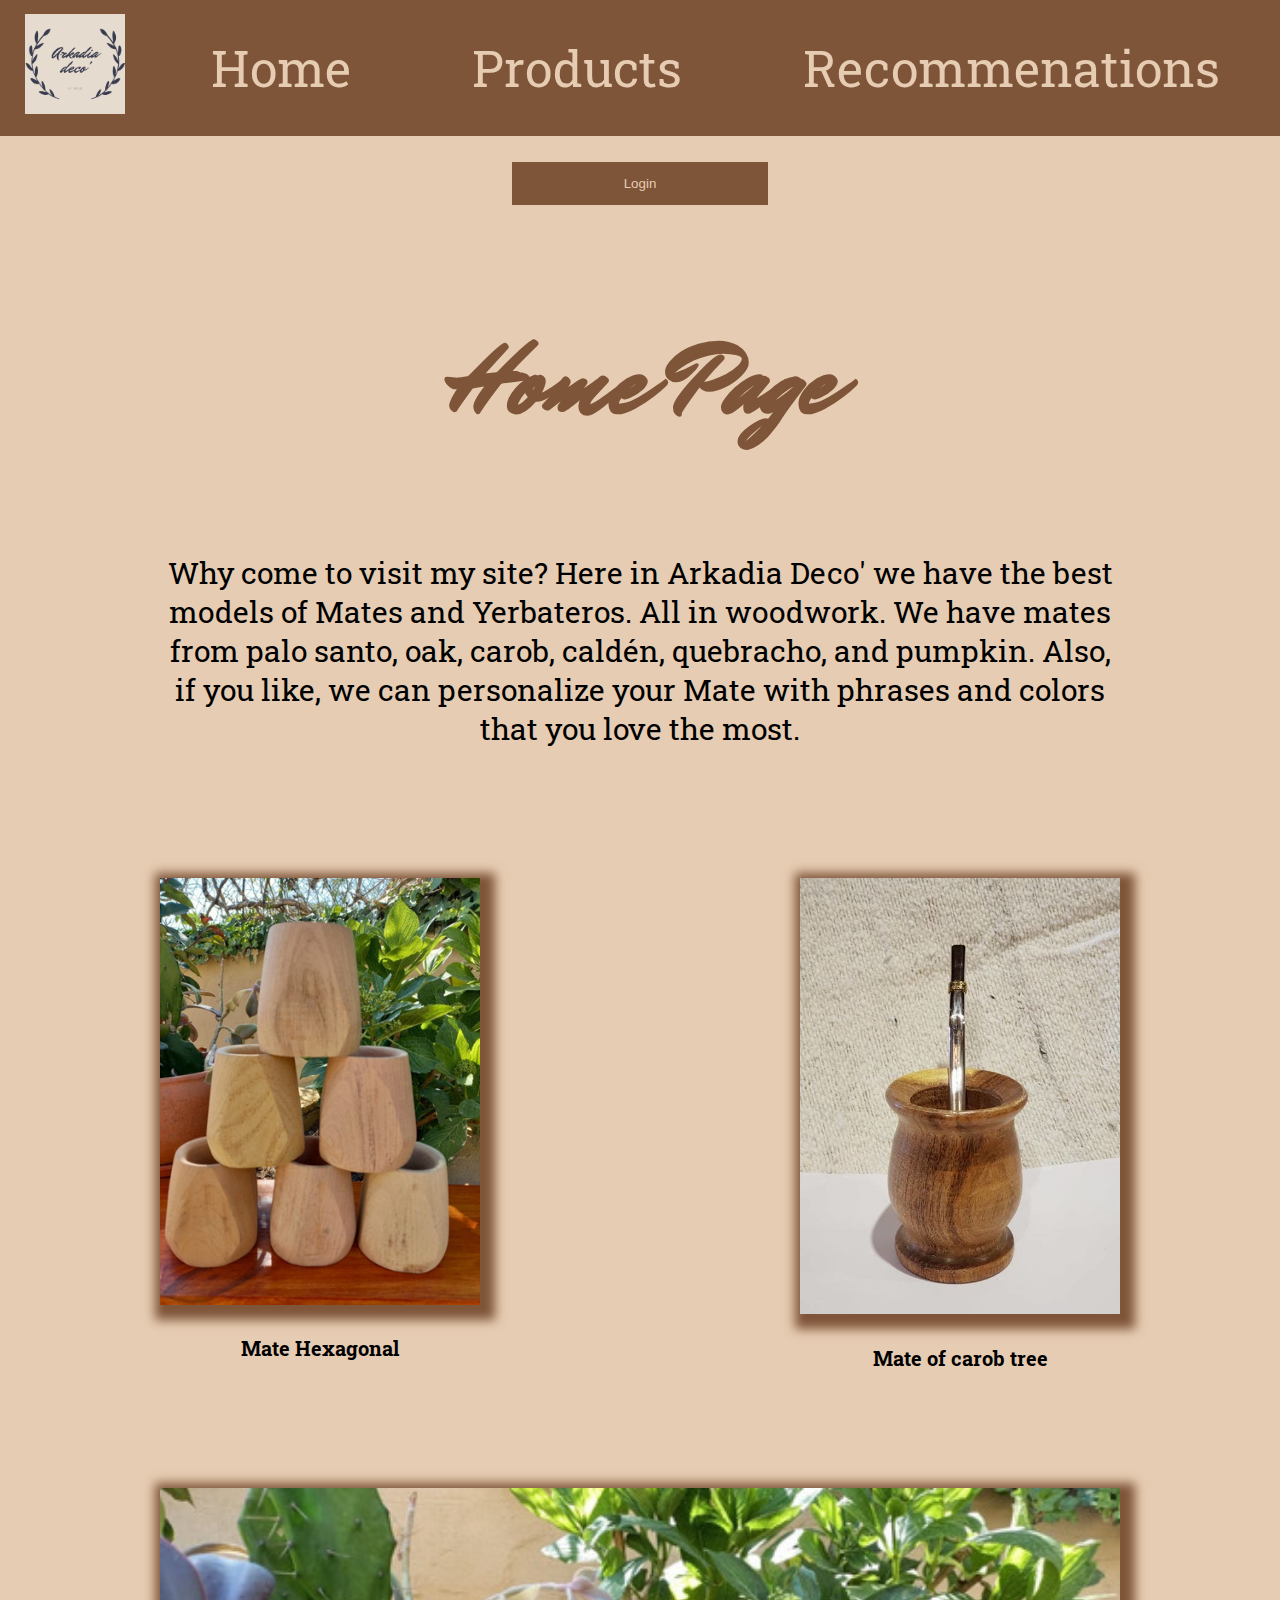
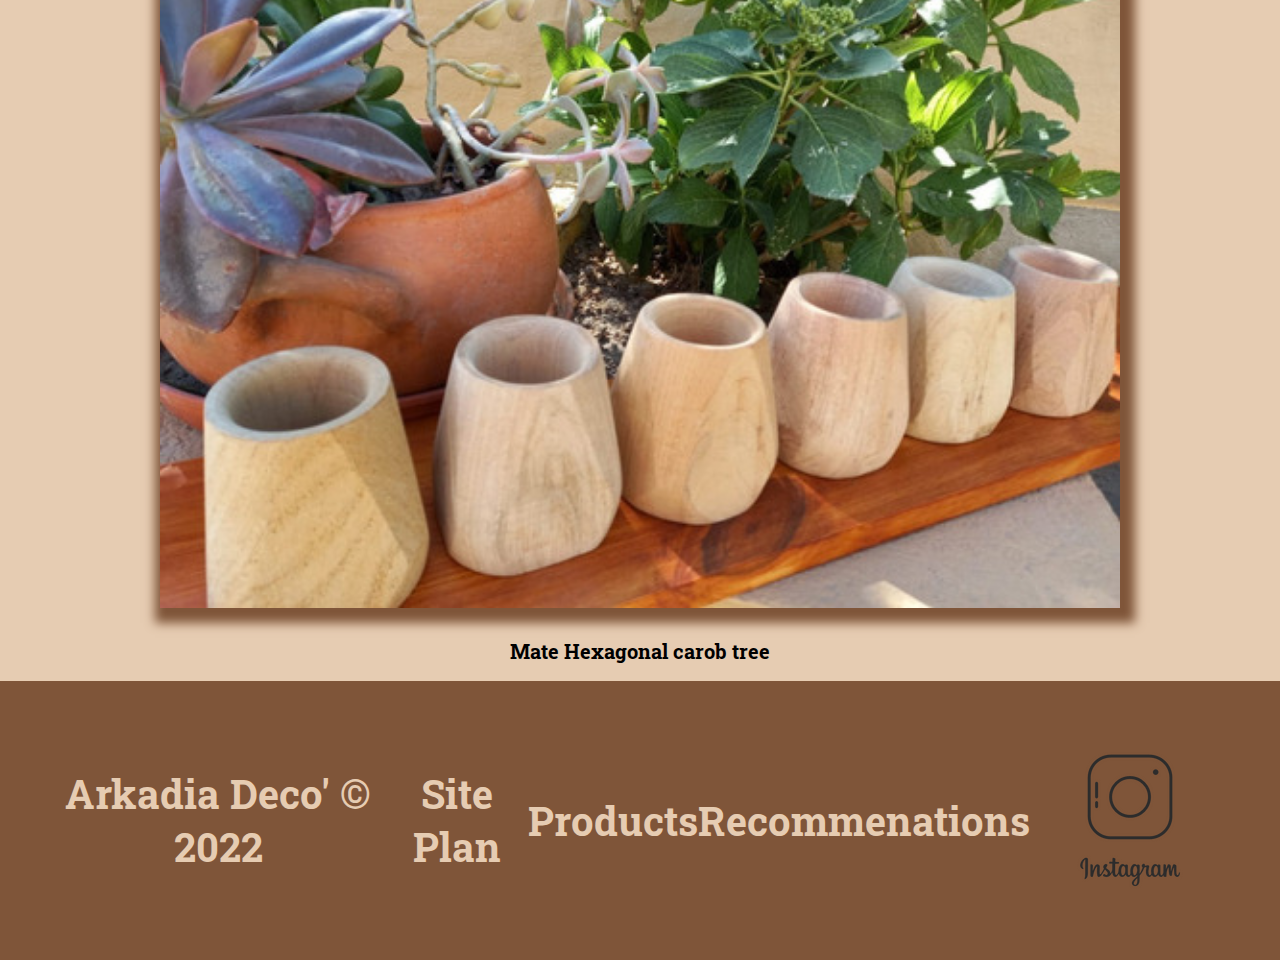
<file: FinalProject/index.html>
<!DOCTYPE html>
<html lang="en">
<head>
    <link rel="stylesheet" href="styles/personalpage.css">
    <meta charset="UTF-8">
    <meta http-equiv="X-UA-Compatible" content="IE=edge">
    <meta name="viewport" content="width=device-width, initial-scale=1.0">
    <title>Final Project - Personal Site</title>
</head>
<body>
    <div id="content">
        <header>
            <a id="logo_link" href="index.html">
                <img class="logo" src="images/arkadia.jpg" alt="Arkadia Deco'">
            </a>
            <nav>
                <a href="index.html">Home</a>
                <a href="products.html">Products</a>
                <a href="recommenations.html">Recommenations</a>
            </nav>
        </header>
                <!-- Button to open the modal login form -->
        <button onclick="document.getElementById('id01').style.display='block'">Login</button>

        <!-- The Modal -->
        <div id="id01" class="modal">
        <span onclick="document.getElementById('id01').style.display='none'"
        class="close" title="Close Modal">&times;</span>

        <!-- Modal Content -->
        <form class="modal-content animate" action="#">
            <div class="imgcontainer">
            <img src="images/avatar2.png" alt="Avatar" class="avatar">
            </div>

            <div class="container">
            <label for="uname"><b>Username</b></label>
            <input type="text" placeholder="Enter Username" name="uname" required>

            <label for="psw"><b>Password</b></label>
            <input type="password" placeholder="Enter Password" name="psw" required>

            <button type="submit">Login</button>
            <label>
                <input type="checkbox" checked="checked" name="remember"> Remember me
            </label>
            </div>

            <div class="container" style="background-color:#f1f1f1">
            <button type="button" onclick="document.getElementById('id01').style.display='none'" class="cancelbtn">Cancel</button>
            <span class="psw">Forgot <a href="#">password?</a></span>
            </div>
        </form>
        </div>
        <section id="main-title">
            <h1 class="main-title">Home Page</h1> 
        </section>
        <div class="mhp">
            <p>Why come to visit my site? Here in Arkadia Deco' we have the best models of Mates 
            and Yerbateros. All in woodwork. We have mates from palo santo, oak, carob, caldén, quebracho, 
            and pumpkin. Also, if you like, we can personalize your Mate with phrases and colors that you 
            love the most.</p>   
        </div>
        <main class="home-grid">
            <section class="hexagonal-card">
                <img class="card-img" src="images/Hexagonal.jpg" alt="mate hexagonal">
                <h2>Mate Hexagonal</h2>
            </section>
            <section class="algarrobo-card">
                <img class="card-img" src="images/mate-algarrobo.jpg" alt="algarrobo">
                <h2>Mate of carob tree</h2>
            </section>
            <section class="algarrobo-hexagonal-card">   
                <img class="card-img" src="images/mate-algarrobo-Hexagonal.jpg" alt="algarrobo hexagonal">
                <h2>Mate Hexagonal carob tree</h2>
            </section>    
        </main>
        <footer>
            <h3>Arkadia Deco' &copy; 2022</h3>
            <h3><a href="https://fedepereyra89.github.io/wdd130/FinalProject/site-plan.html">Site Plan</a></h3>
            <h3><a href="products.html">Products</a></h3>
            <h3><a href="recommenations.html">Recommenations</a></h3>
            <div class="social">
                <a href="https://instagram.com/arkadia.homedeco/" target="_blank">
                    <img src="images/rsz_1insta.png" alt="instagram icon">
                </a>
            </div>
        </footer>
    </div>
    <script>
        // Get the modal
        var modal = document.getElementById('id01');
        
        // When the user clicks anywhere outside of the modal, close it
        window.onclick = function(event) {
          if (event.target == modal) {
            modal.style.display = "none";
          }
        }
        </script>
</body>
</html>
</file>
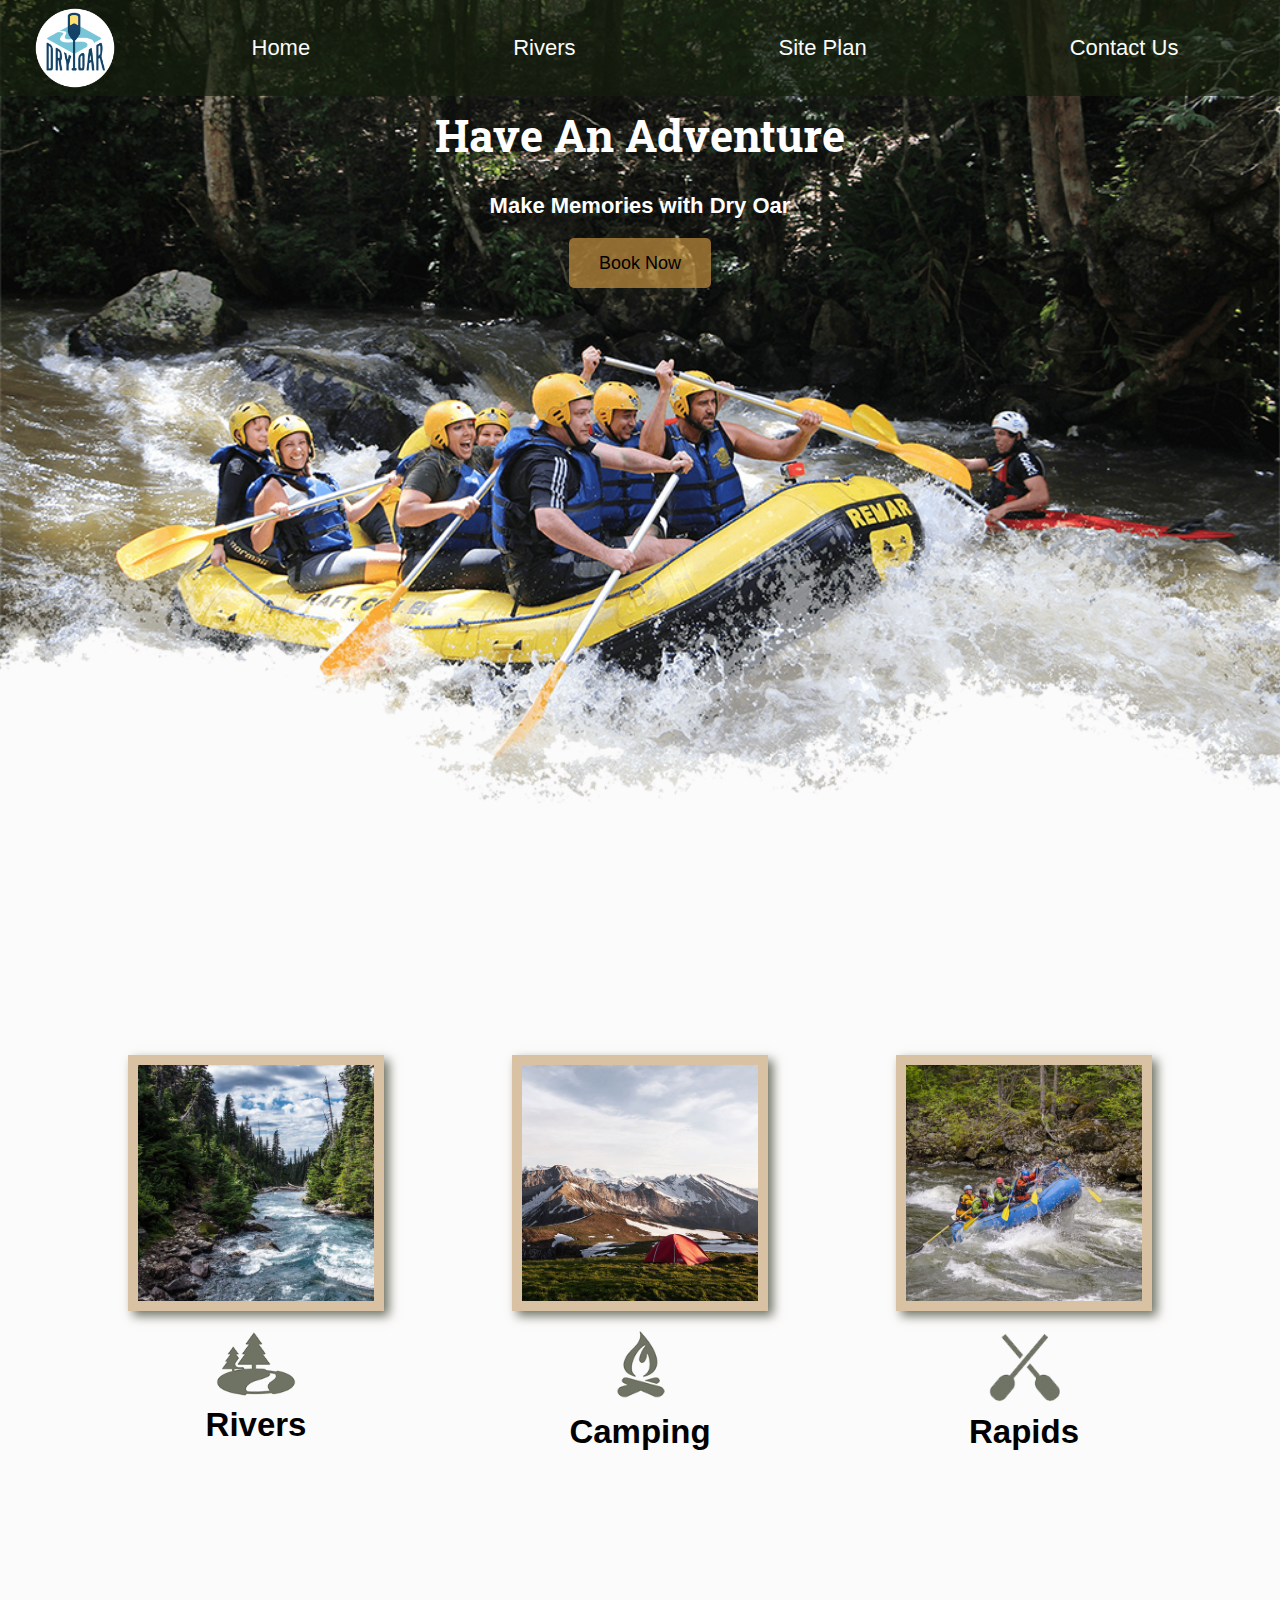
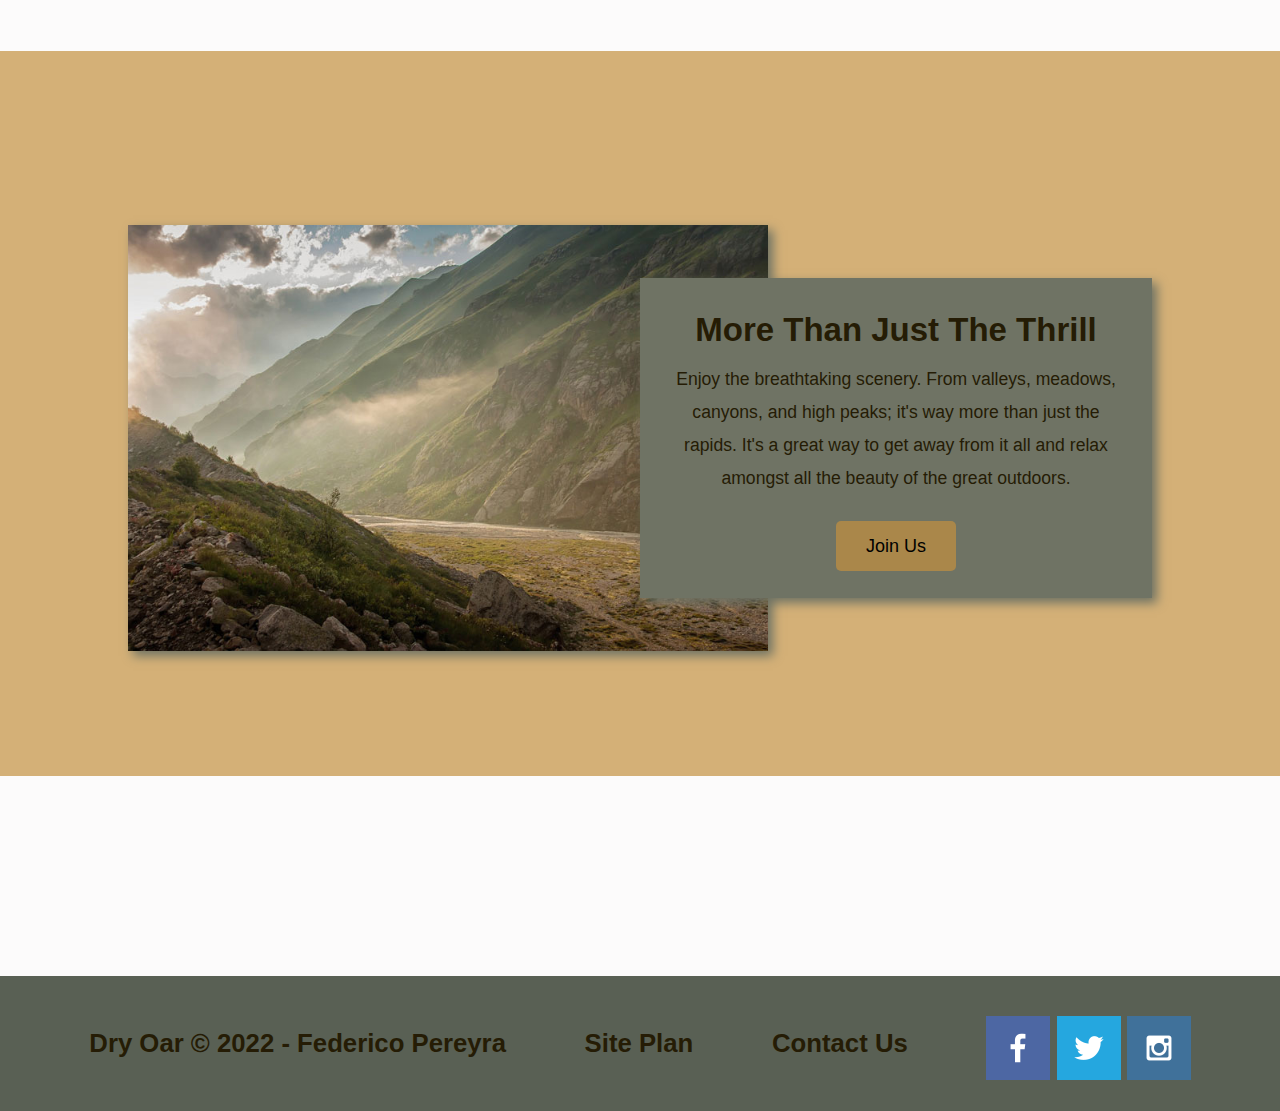
<file: wwr/index.html>
<!DOCTYPE html>
<html lang="en">
<head>
    <link rel="stylesheet" href="styles/style.css">
    <meta charset="UTF-8">
    <meta http-equiv="X-UA-Compatible" content="IE=edge">
    <meta name="viewport" content="width=device-width, initial-scale=1.0">
    <title>Whitewater Rafting Vacations | Dry Oar Boating | Rivers</title>
</head>
<body>
    <div id="content">
        <header>
            <a id="logo_link" href="index.html">
                <img class="logo" src="images/logo.png" alt="Dry Oar Logo">
            </a>
            <nav>
                <a href="index.html">Home</a>
                <a href="rivers.html">Rivers</a>
                <a href="site-plan-rafting.html">Site Plan</a>
                <a href="contactus.html">Contact Us</a>
            </nav>
        </header>       
        <div id="hero">
            <div id="hero-box">
                <img id="hero-img" src="images/hero.png" alt="People enjoying white water rafting">
            </div>
            <section id="hero-msg">
                <h1 class="home-title">Have An Adventure</h1>
                <h4>Make Memories with Dry Oar </h4>
                <div class='button-box'>
                    <a class='book' href="rates.html">Book Now</a>
                </div>
            </section>
        </div>
        <main class="home-grid">
            <section class="rivers-card">
                <img class="card-img" src="images/rivers.jpg" alt="river in forest">
                <img class="icon" src="images/river_icon.png" alt="river icon">
                <h2>Rivers</h2>
            </section>
            <section class="camping-card">
                <img class="card-img" src="images/camping.jpg" alt="tent in mountains">
                <img class="icon" src="images/fire_icon.png" alt="fire icon">
                <h2>Camping</h2>
            </section>
            <section class="rapids-card">
                <img class="card-img" src="images/rapids.jpg" alt="rafting boat">
                <img class="icon" src="images/oars.png" alt="oars icon">
                <h2>Rapids</h2>
            </section>
            <div id="background"></div> 
            <img class="mountains" src="images/mountains.jpg" alt="Misty mountains">
            <section class="msg">
                <h2>More Than Just The Thrill</h2>
                <p>Enjoy the breathtaking scenery. From valleys, meadows, canyons, and high peaks; it's way more than just the rapids. It's a great way to get away from it all and relax amongst all the beauty of the great outdoors. </p>
                <a class='join' href="rivers.html">Join Us</a>
            </section>
        </main>
        <footer>
            <h3>Dry Oar &copy; 2022 - Federico Pereyra</h3>
            <h3><a href="site-plan-rafting.html">Site Plan</a></h3>
            <h3><a href="contactus.html">Contact Us</a></h3>
            <div class="social">
                <a href="https://facebook.com" target="_blank">
                    <img src="images/facebook.png" alt="fb icon">
                </a>
                <a href="https://twitter.com" target="_blank">
                    <img src="images/twitter.png" alt="twitter icon">
                </a>
                <a href="https://instagram.com" target="_blank">
                    <img src="images/instagram.png" alt="instagram icon">
                </a>
            </div>
        </footer>
    </div>
</body>
</html>
</file>
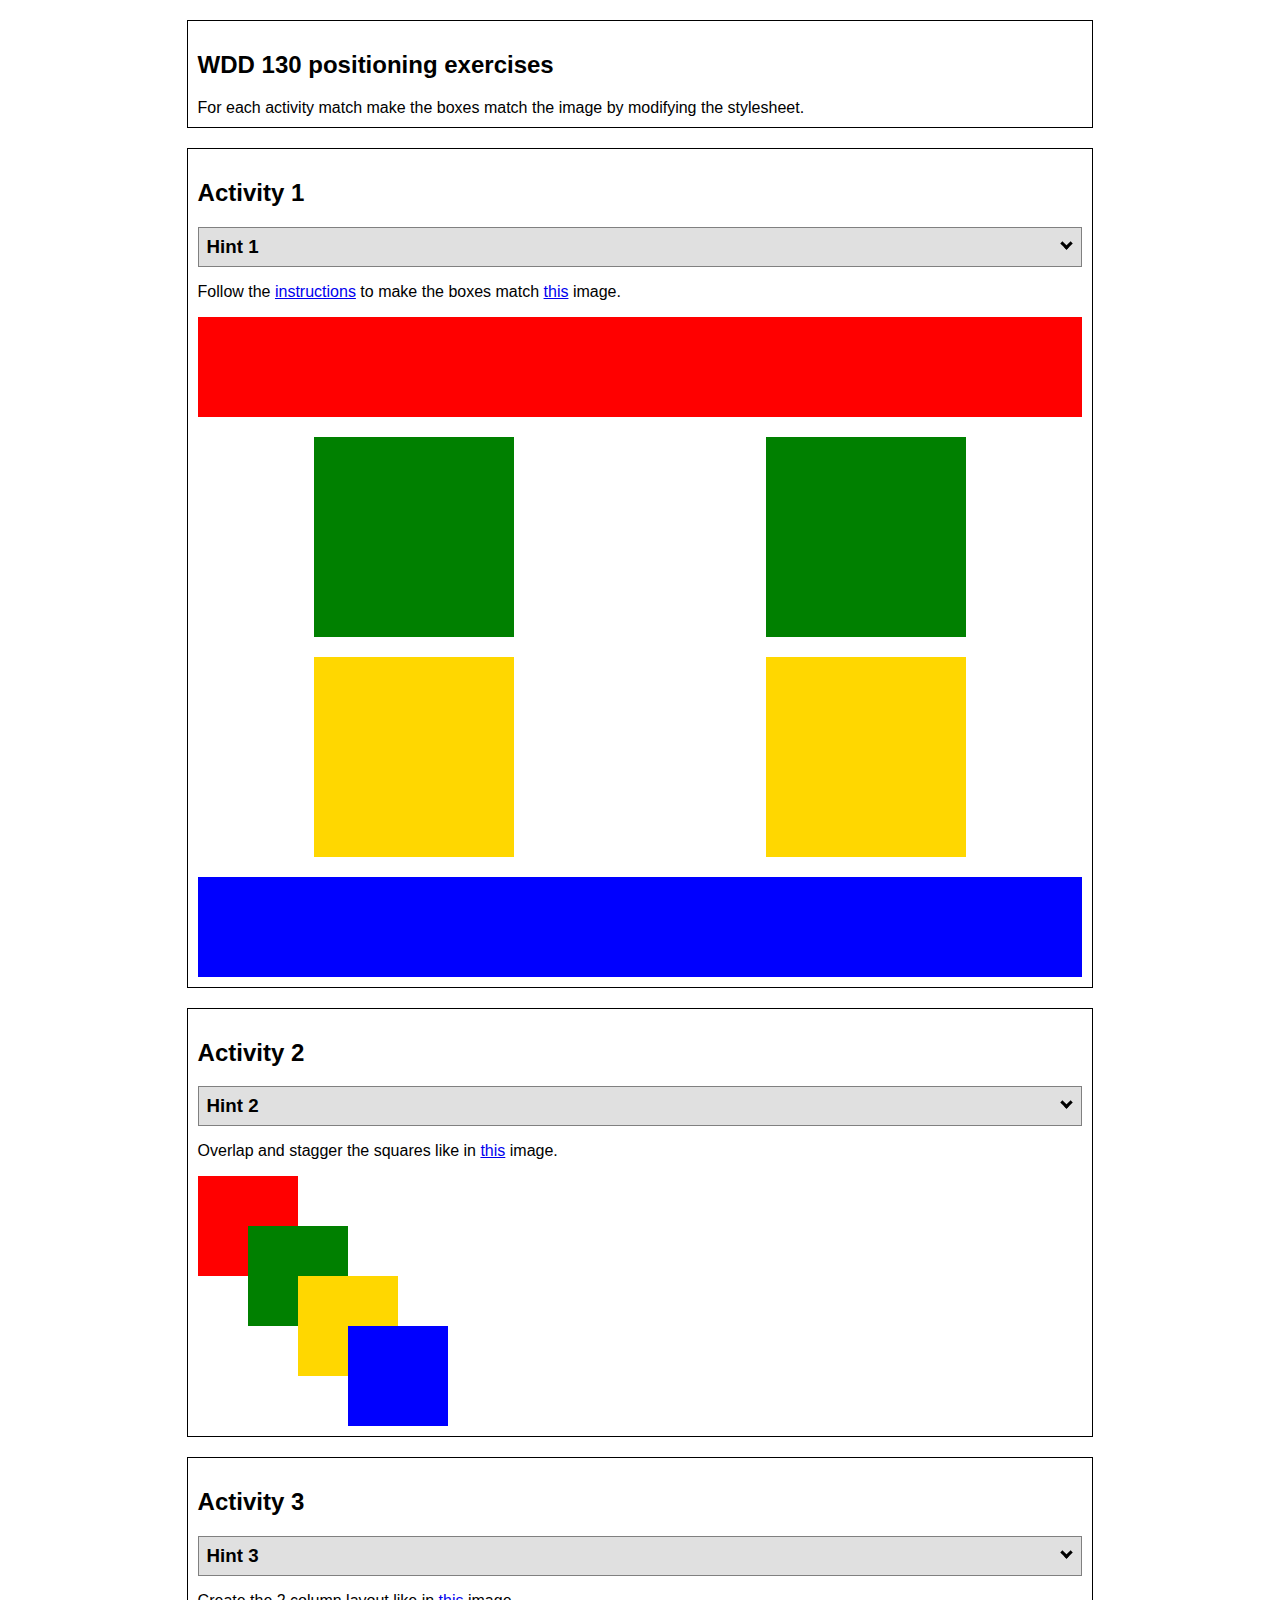
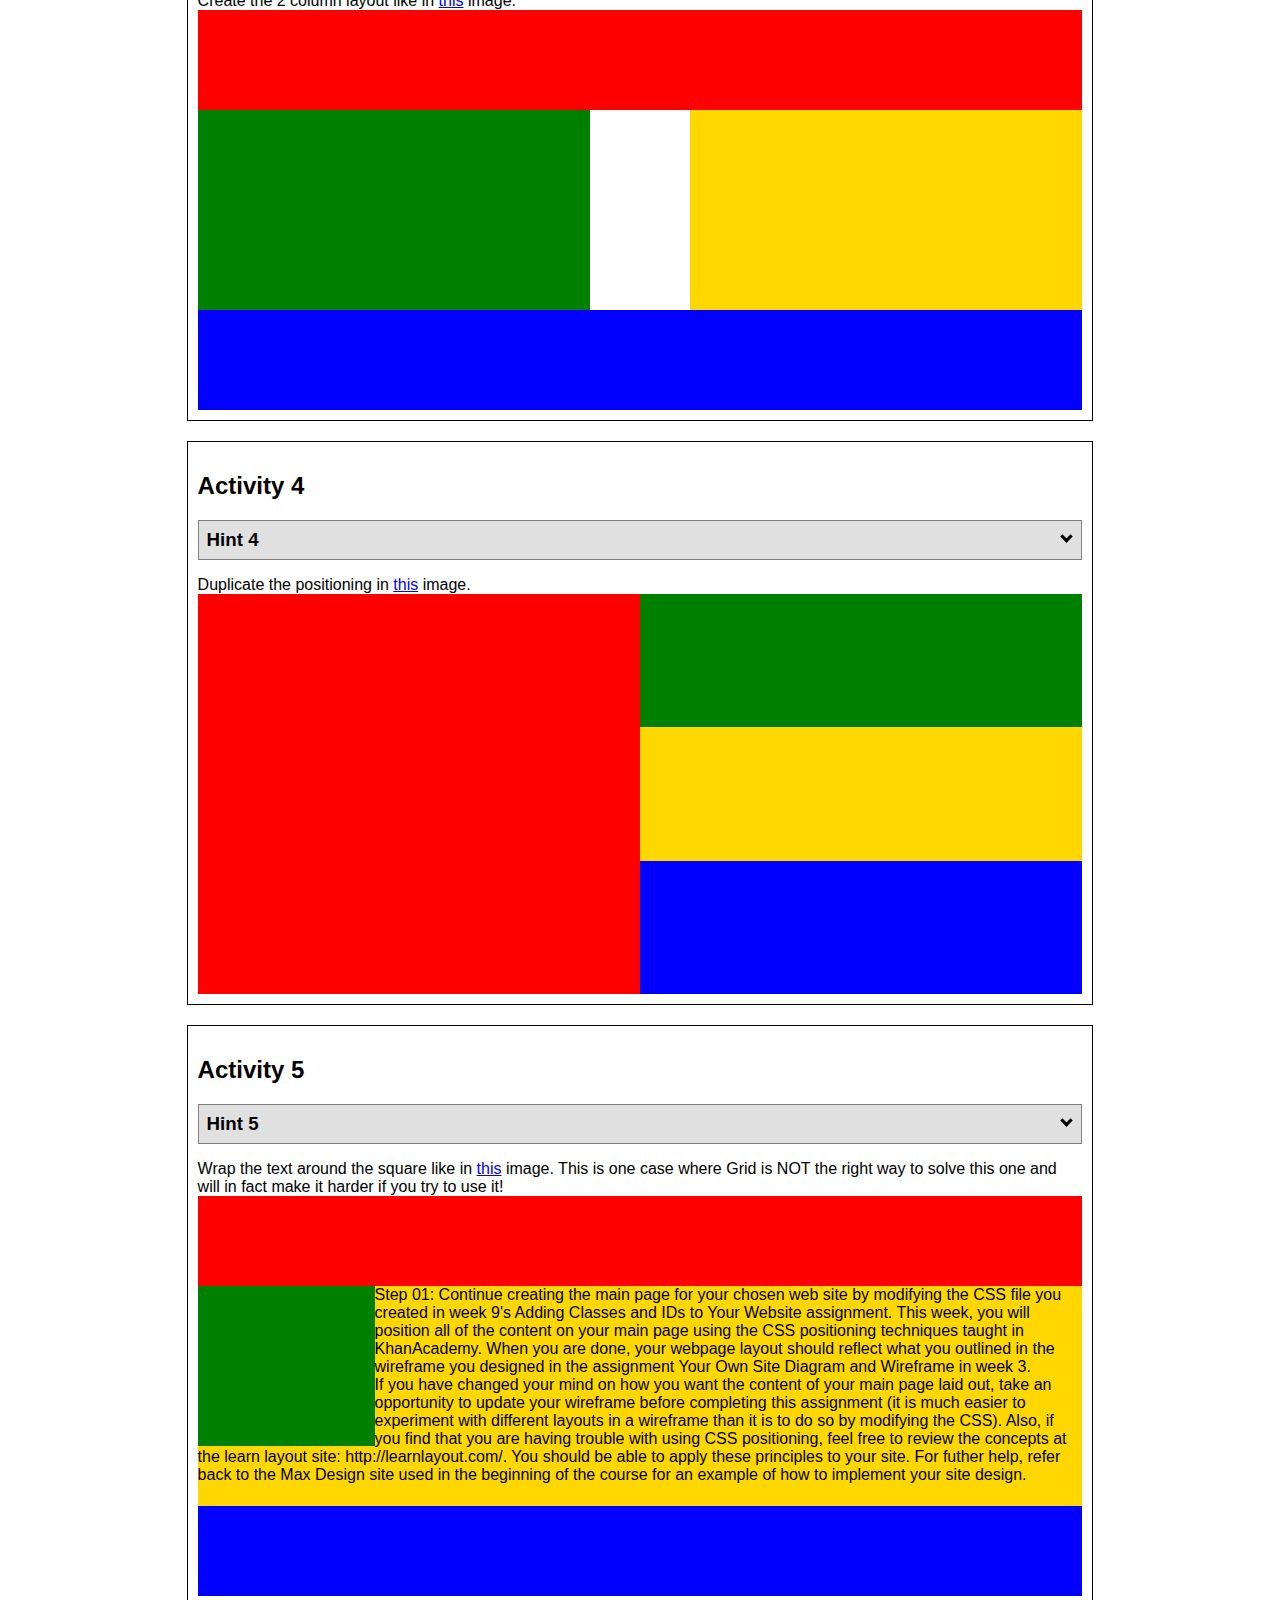
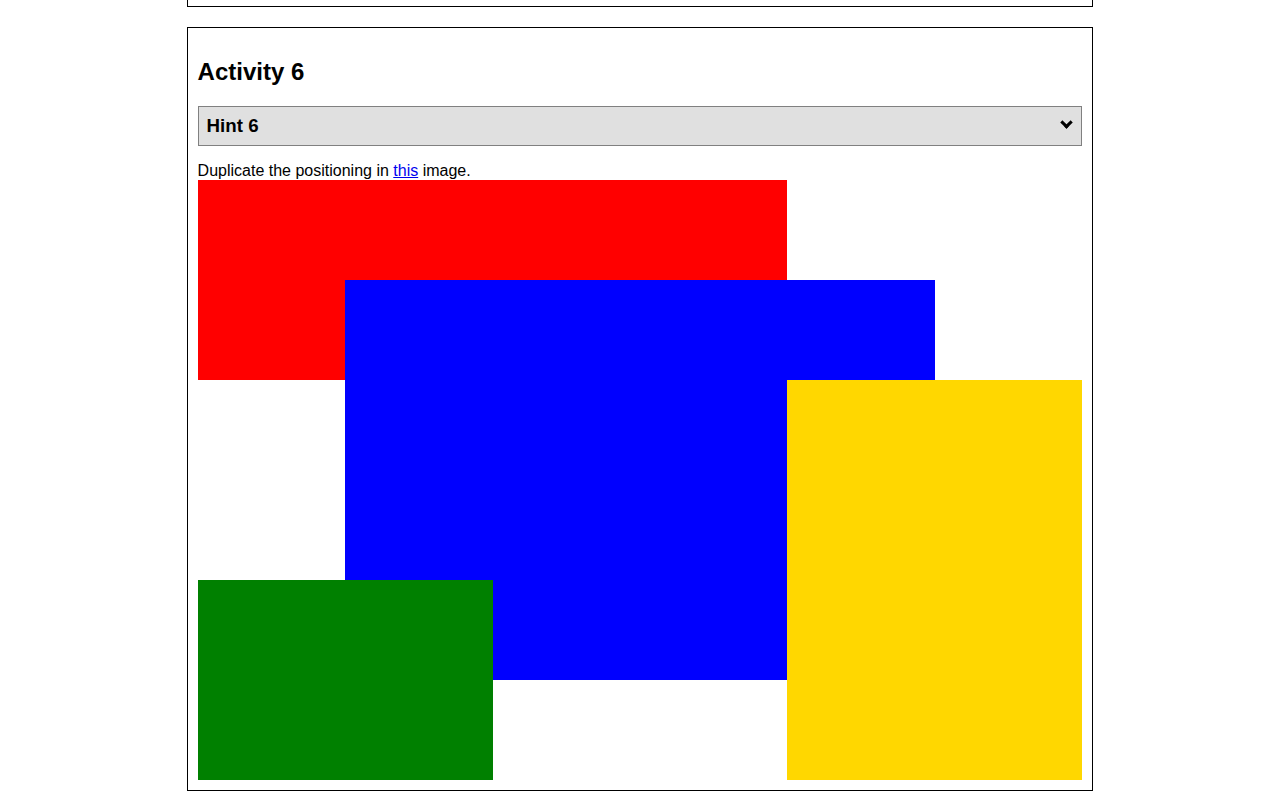
<file: positioning.html>
<!DOCTYPE html>
<html lang="en">
  <head>
    <!-- HTML - Name: positioning.html -->
    <title>Positioning Activity</title>
    <link rel="stylesheet" type="text/css" href="positionstyles.css" />
  </head>
  <body>
    <div class="activity">
      <h2>WDD 130 positioning exercises</h2>
      For each activity match make the boxes match the image by modifying the stylesheet.</div>
    <div class="activity">
      <h2>Activity 1</h2>
      <section class="hint"><input type="checkbox" ><i></i> <h3>Hint 1</h3><div><p>Check out the <a href="https://byui-wdd.github.io/wdd130/activities/w06-css-positioning.html" target="_blank">activity instructions</a> in Ilearn!</p></div></section>
      <p>Follow the <a href="https://byui-wdd.github.io/wdd130/activities/w06-css-positioning.html" target="_blank">instructions</a> to make the boxes match  <a href="https://byui-wdd.github.io/wdd130/images/example1.png" target="_blank">this</a> image.</p>
      <div class="content1" >
        <div class="red1" ></div>
        <div class="green1" ></div>
        <div class="green1" ></div>
        <div class="yellow1"></div>
        <div class="yellow1"></div>
        <div class="blue1"></div>
      </div>
    </div>
    <div class="activity">
      <h2>Activity 2</h2>
      <section class="hint"><input type="checkbox" > <h3>Hint 2</h3><i></i><div><p>Remember that the best way to shift elements around slightly on the page is with Margins.  You could also use Grid.  Either would work for this. If you choose margin, you can use a <em>negative</em> margin. (ie margin-top: -20px;)</p><h4>Properties used:</h4><ul><li>margin-top, margin-left</li><li>...or...</li><li>grid-template-columns: 50px 50px 50px 50px 50px </li></ul></div></section>
      <p>Overlap and stagger the squares like in <a href="https://byui-wdd.github.io/wdd130/images/example2.png" target="_blank">this</a> image.</p>
      <div class="content2" >
        <div class="red2" ></div>
        <div class="green2" ></div>
        <div class="yellow2"></div>
        <div class="blue2"></div>
      </div>
    </div>
    <div class="activity">
      <h2>Activity 3</h2>
      <section class="hint"><input type="checkbox" > <h3>Hint 3</h3><i></i><div><p>This one is going to be best solved with CSS Grid. Remember to make the boxes the right width first...then start moving them around. </p><h4>Properties used:</h4><ul><li>display:grid;</li><li>grid-template-columns:</li><li>grid-column-gap:</li>
        <li>grid-column:</li>  </ul></div></section>
      Create the 2 column layout like in <a href="https://byui-wdd.github.io/wdd130/images/example3.png" target="_blank">this</a>  image.
      <div class="content3" >
        <div class="red3" ></div>
        <div class="green3" ></div>
        <div class="yellow3"></div>
        <div class="blue3"></div>
      </div>
    </div>
    <div class="activity">
      <h2>Activity 4</h2>
      <section class="hint"><input type="checkbox" > <h3>Hint 4</h3><i></i><div><p>For the others we have been primarily concerned with width. For this one you will need to adjust height as well. </p><h4>Properties used:</h4><ul><li>display:grid;</li><li>grid-template-columns:</li><li>grid-row:</li></ul></div></section>
      Duplicate the positioning in <a href="https://byui-wdd.github.io/wdd130/images/example4.png" target="_blank">this</a> image. 
      <div class="content4" >
        <div class="red4" ></div>
        <div class="green4" ></div>
        <div class="yellow4"></div>
        <div class="blue4"></div>
      </div>
    </div>

    <div class="activity">
      <h2>Activity 5</h2>
      <section class="hint"><input type="checkbox" > <h3>Hint 5</h3><i></i><div><p>Grid is <strong>not</strong> the right way to do this.  In fact there is only one way to really do that...and that is with float. Remember that we float the thing we want the text to wrap around.  Also remember to start by making all the shapes the right size and shape.</p><h4>Properties used:</h4><ul><li>float: left;</li></ul></div></section>
      Wrap the text around the square like in <a href="https://byui-wdd.github.io/wdd130/images/example5.png" target="_blank">this</a> image. This is one case where Grid is NOT the right way to solve this one and will in fact make it harder if you try to use it!
      <div class="content5" >
        <div class="red5" ></div>
        <div class="green5" ></div>
        <div class="yellow5">Step 01: Continue creating the main page for your chosen web site by modifying the CSS file you created in week 9's Adding Classes and IDs to Your Website assignment. This week, you will position all of the content on your main page using the CSS positioning techniques taught in KhanAcademy. When you are done, your webpage layout should reflect what you outlined in the wireframe you designed in the assignment Your Own Site Diagram and Wireframe in week 3. <br />
          If you have changed your mind on how you want the content of your main page laid out, take an opportunity to update your wireframe before completing this assignment (it is much easier to experiment with different layouts in a wireframe than it is to do so by modifying the CSS). Also, if you find that you are having trouble with using CSS positioning, feel free to review the concepts at the learn layout site: http://learnlayout.com/. You should be able to apply these principles to your site. For futher help, refer back to the Max Design site used in the beginning of the course for an example of how to implement your site design.</div>
        <div class="blue5"></div>
      </div>
    </div>
    <div class="activity">
      <h2>Activity 6</h2>
      <section class="hint"><input type="checkbox" > <h3>Hint 6</h3><i></i><div><p>This one is all about visualizing the grid behind the layout. If you are having a hard time doing that first: all the sizes are even multiples of 100, and second here is another example with the lines drawn: <a href="https://byui-wdd.github.io/wdd130/images/example6-hint.png" target="_blank">example 6 with lines</a>. For this one you will find it easiest if you use px for the column width. You can also use <kbd>z-index</kbd> to control the element layering.    </p><h4>Properties used:</h4><ul><li>display:grid;</li><li>grid-template-columns:</li><li>grid-column:</li><li>grid-row:</li><li><a href="https://www.w3schools.com/cssref/pr_pos_z-index.asp" target="_blank">z-index:</a></li></ul></div></section>
      Duplicate the positioning in <a href="https://byui-wdd.github.io/wdd130/images/example6.png" target="_blank">this</a> image.
      <div class="content6" >
        <div class="red6" ></div>
        <div class="green6" ></div>
        <div class="yellow6"></div>
        <div class="blue6"></div>
      </div>
    </div>
  </body>
</html>
</file>
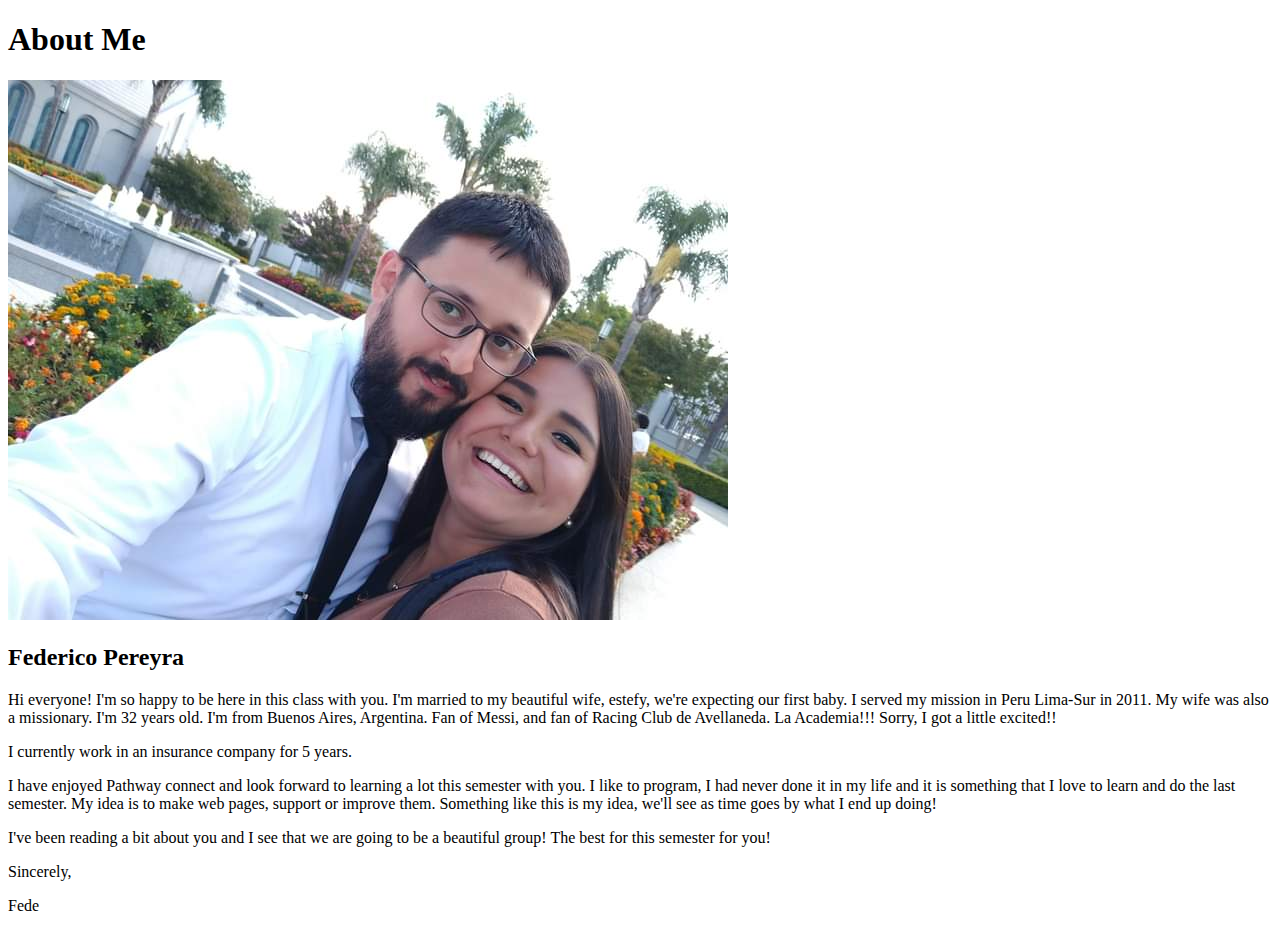
<file: AboutMe/index.htlm.html>
<!DOCTYPE html>
<html lang="UTF-8">
<head>
    <meta charset="UFT-8">
    <meta http-equiv="X-UA-Compatible" content="IE=edge">
    <meta name="viewport" content="width=devise-width, initial-scale=1.0">
    <title>All About Me</title>
</head>
<body>
    <h1>About Me</h1> <img alt="me" src="images/me.jpeg" >
    <h2>Federico Pereyra</h2>
    <p>Hi everyone! I'm so happy to be here in this class with you. I'm married to my beautiful wife, estefy, 
    we're expecting our first baby. I served my mission in Peru Lima-Sur in 2011. My wife was also a missionary.
    I'm 32 years old. I'm from Buenos Aires, Argentina. Fan of Messi, and fan of Racing Club de Avellaneda. La Academia!!! 
    Sorry, I got a little excited!!</p>
    <p>I currently work in an insurance company for 5 years.</p>
    I have enjoyed Pathway connect and look forward to learning a lot this semester with you. I like to program, 
    I had never done it in my life and it is something that I love to learn and do the last semester. My idea is to make web pages, support or improve them.
    Something like this is my idea, we'll see as time goes by what I end up doing!</p>
    I've been reading a bit about you and I see that we are going to be a beautiful group!
    The best for this semester for you! 

    </p>Sincerely,</p>

    Fede</p>

</body>
</html>
</file>
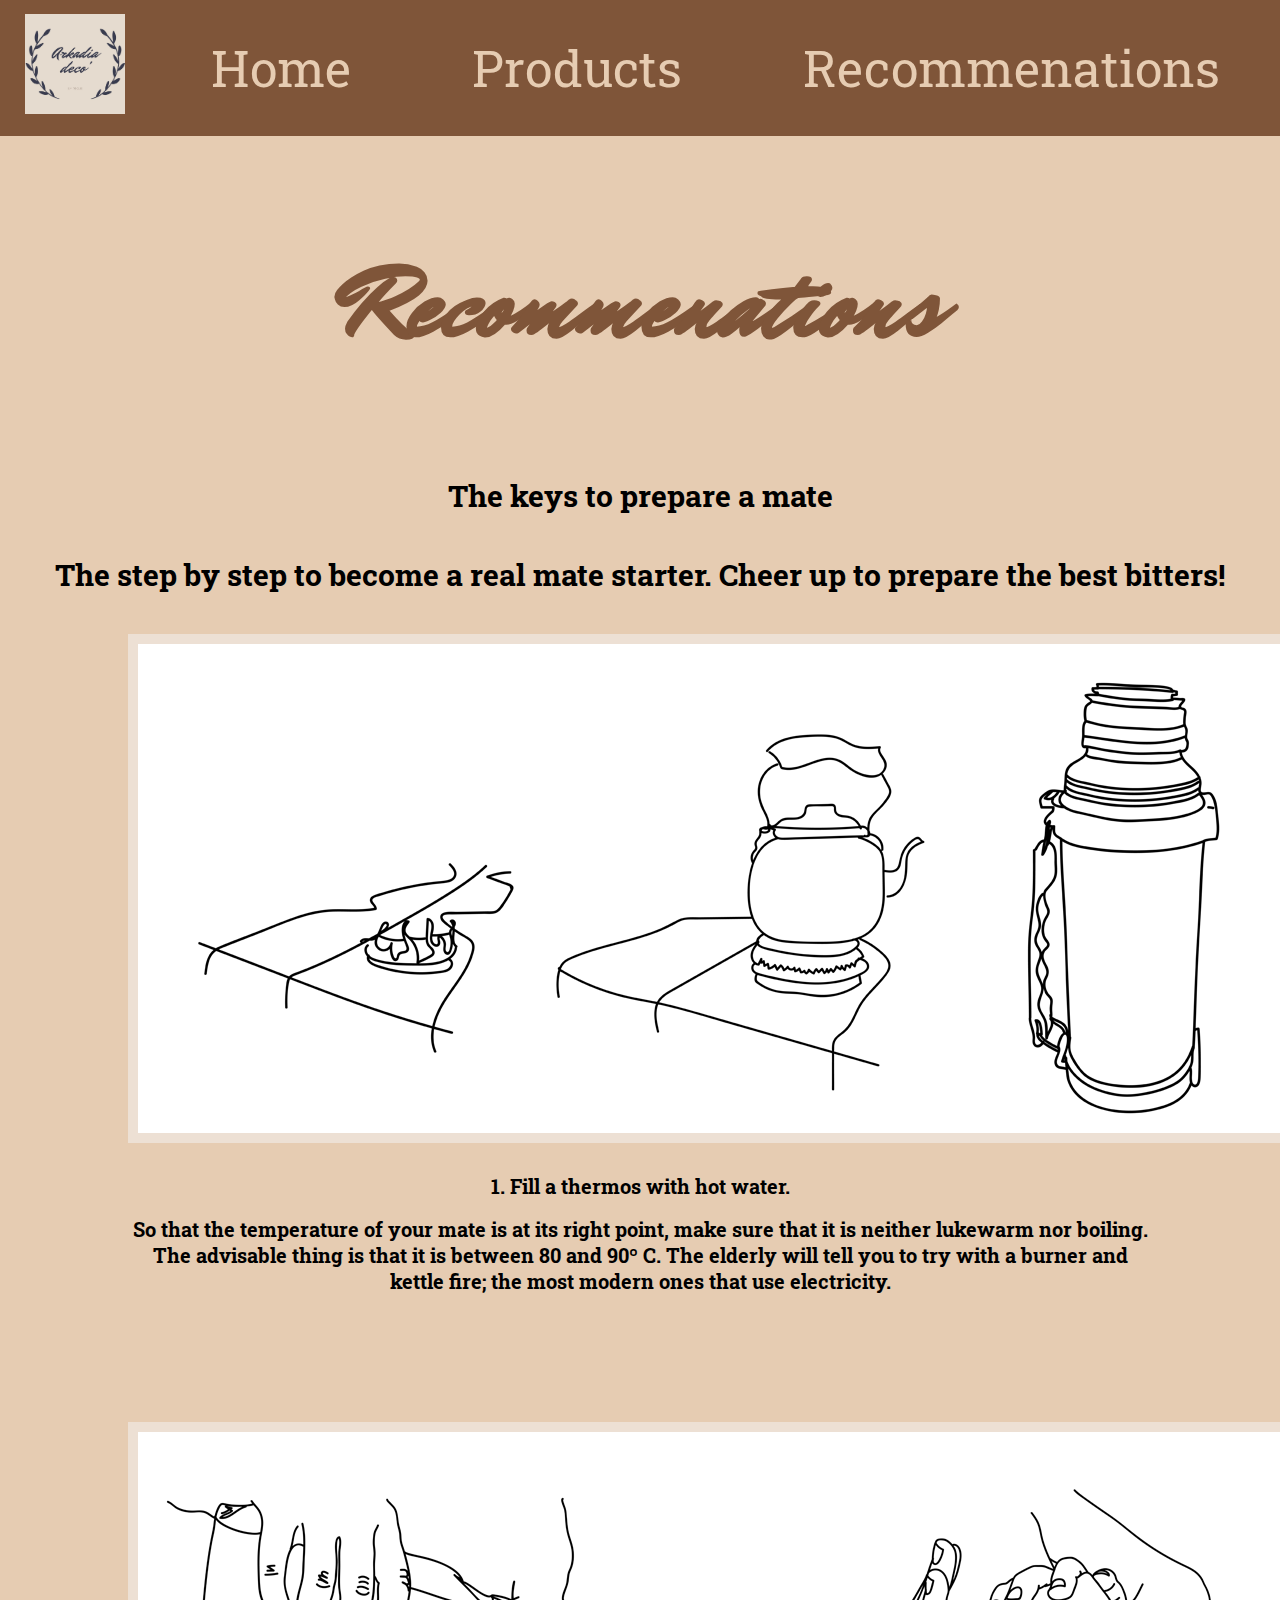
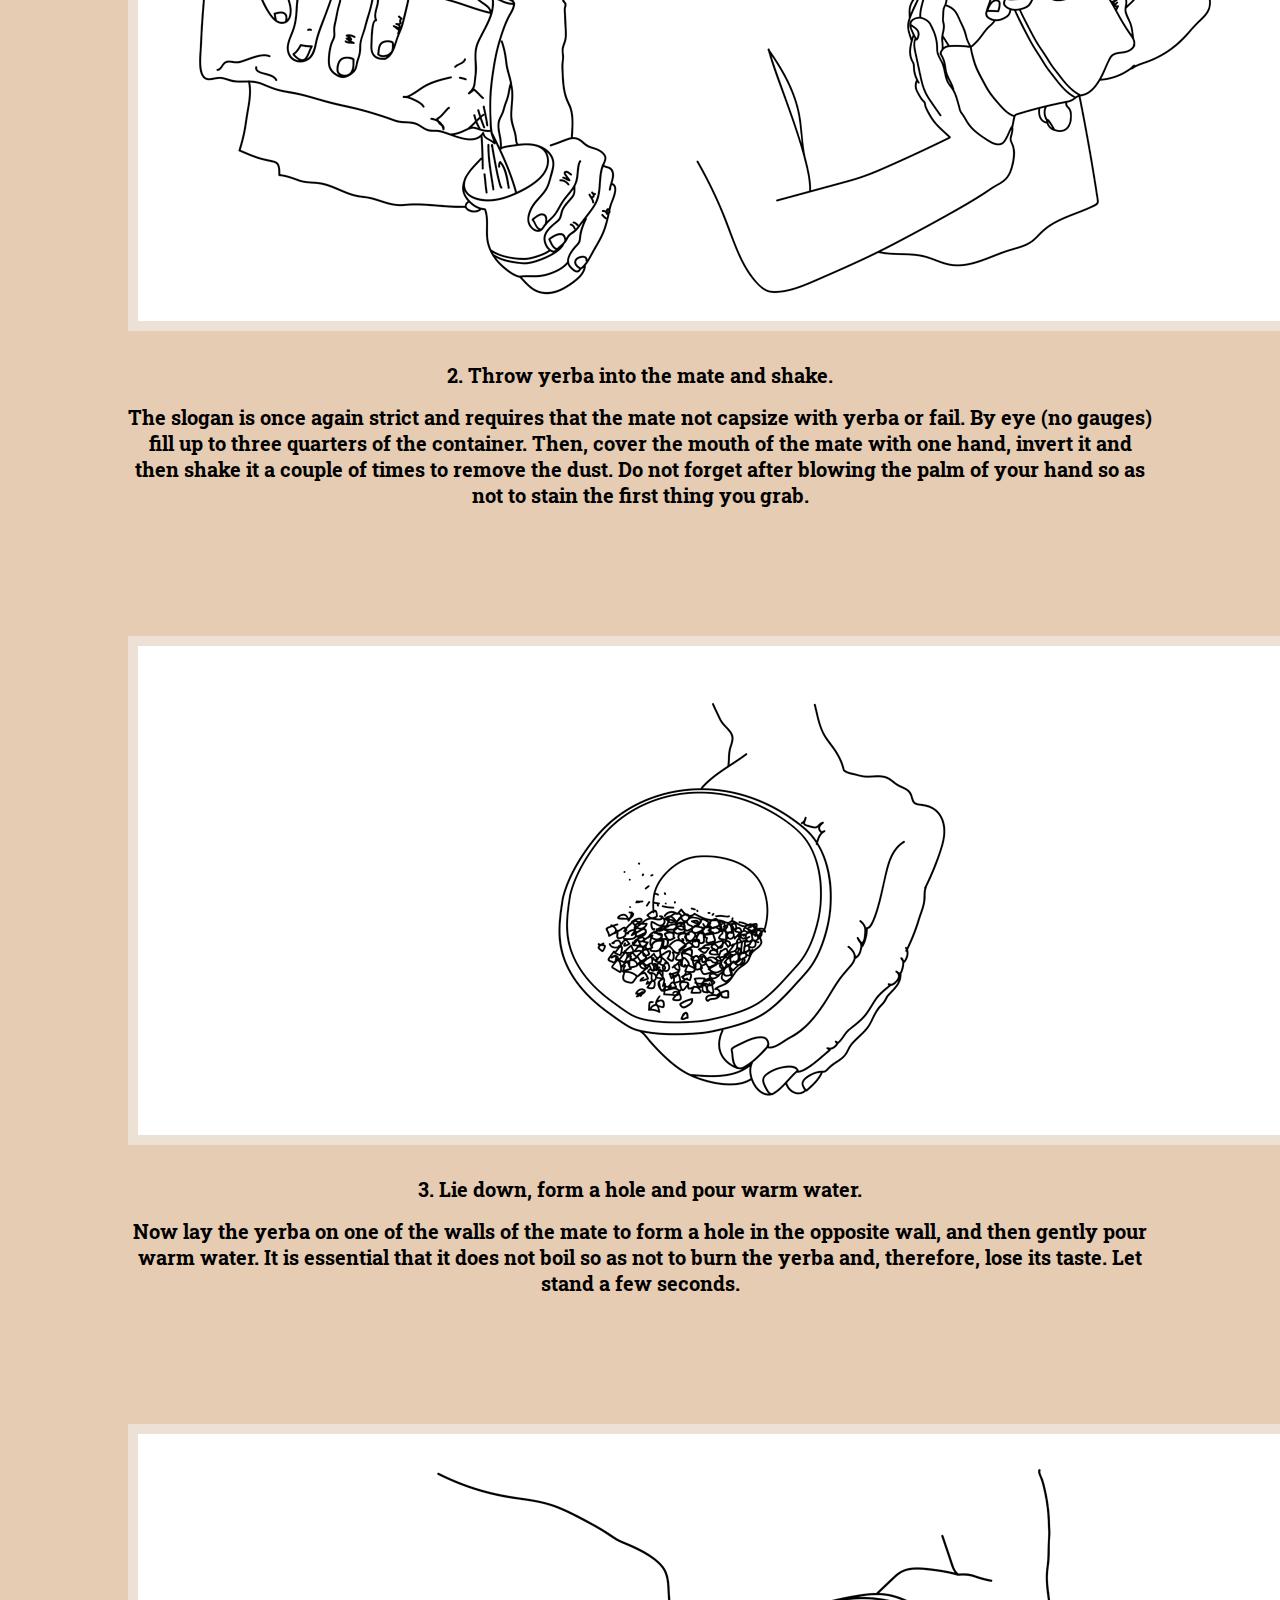
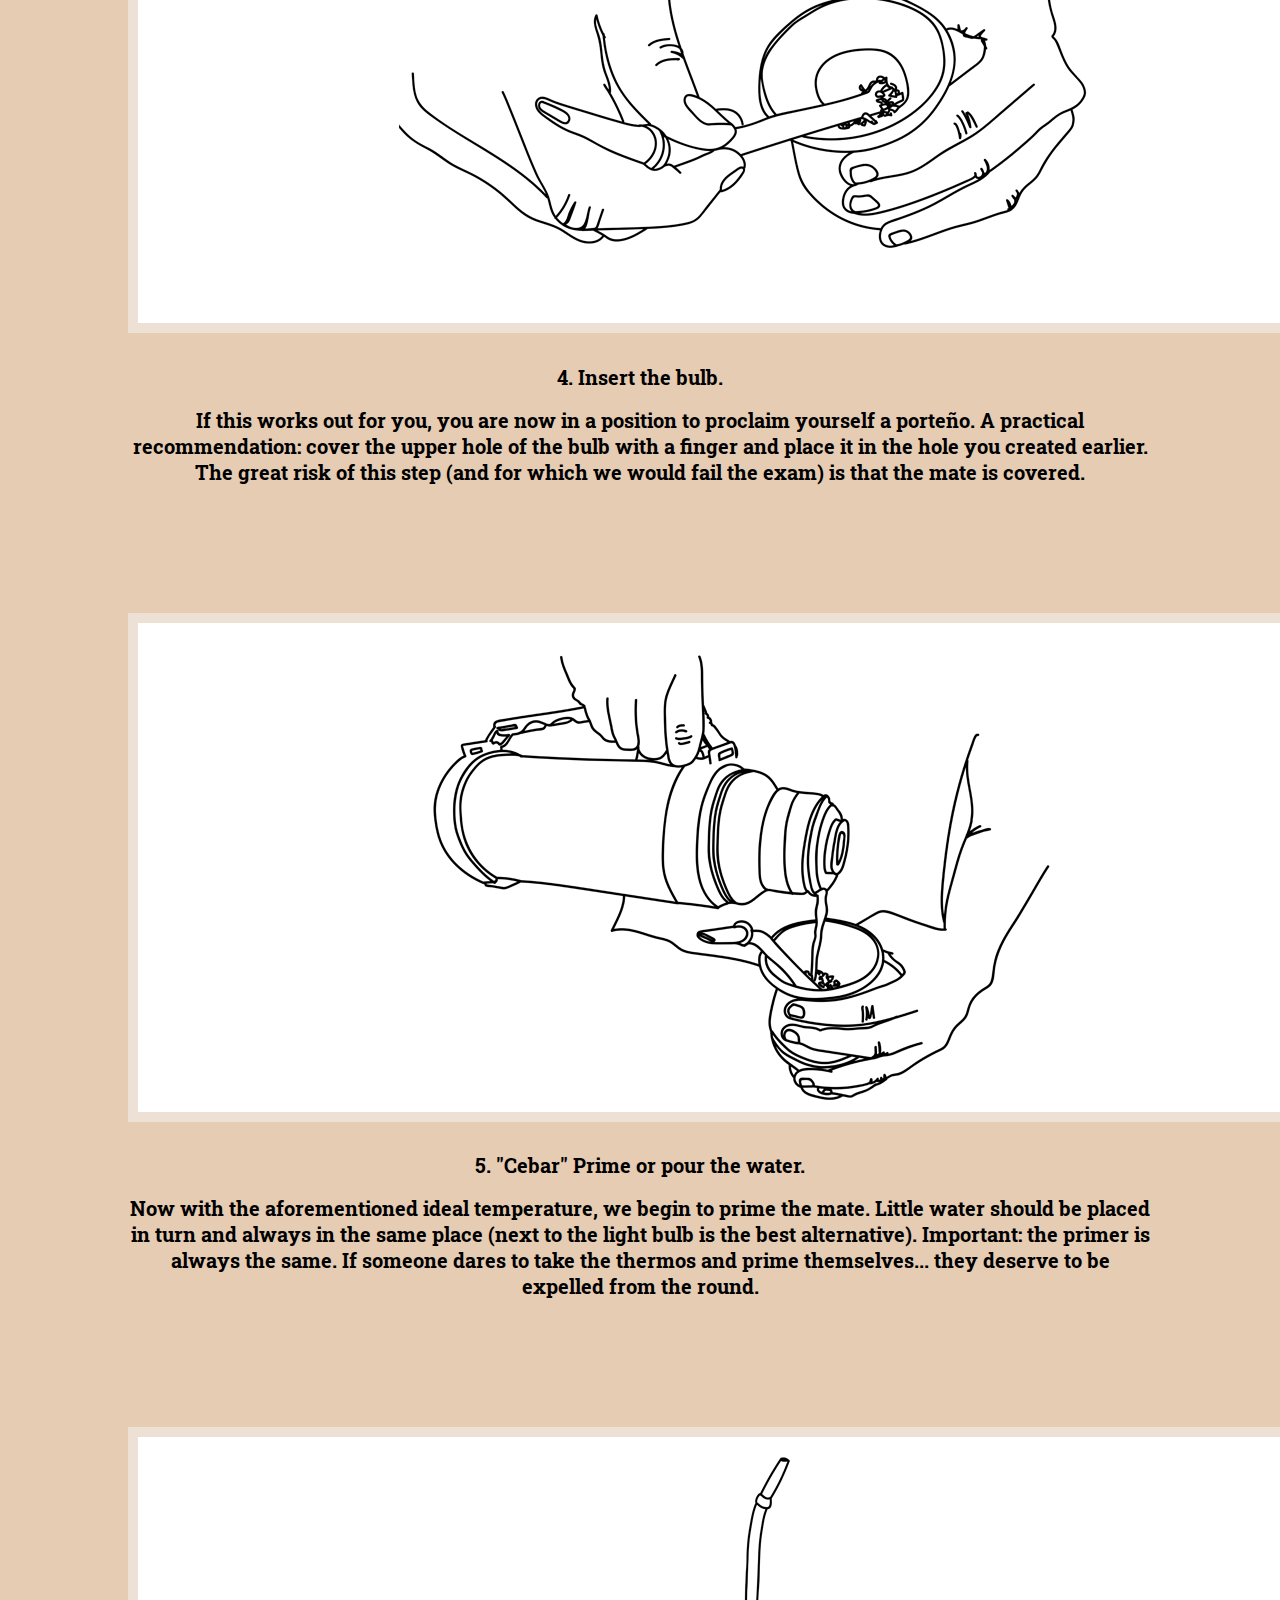
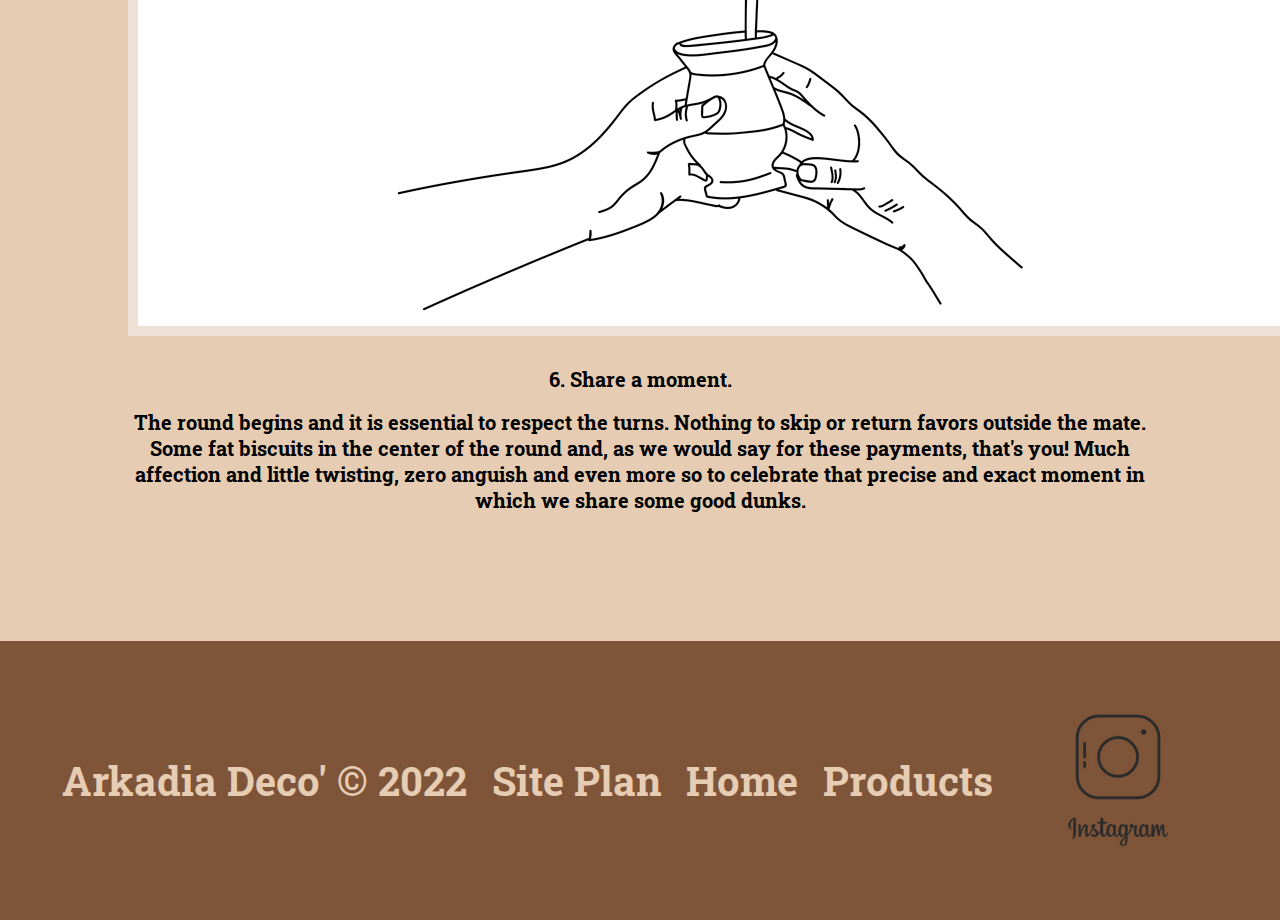
<file: FinalProject/recommenations.html>
<!DOCTYPE html>
<html lang="en">
<head>
    <link rel="stylesheet" href="styles/personalpage.css">
    <meta charset="UTF-8">
    <meta http-equiv="X-UA-Compatible" content="IE=edge">
    <meta name="viewport" content="width=device-width, initial-scale=1.0">
    <title>Final Project - Personal Site</title>
</head>
<body>
    <div id="content">
        <header>
            <a id="logo_link" href="index.html">
                <img class="logo" src="images/arkadia.jpg" alt="Arkadia Deco'">
            </a>
            <nav>
                <a href="index.html">Home</a>
                <a href="products.html">Products</a>
                <a href="recommenations.html">Recommenations</a>
            </nav>
        </header>    
        <button onclick="topFunction()" id="myBtn" title="Go to top">Top</button>
        <section id="main-title">
            <h1 class="main-title">Recommenations</h1>
        </section>
        <div class="mrp">
            <h4>The keys to prepare a mate</h4>  
            <h4>The step by step to become a real mate starter. Cheer up to prepare the best bitters!</h4>   
            </div>
        <main class="recommenations-grid">
            <section class="mate-1-card">
                <img class="card-imgr" src="images/mate_1.png" alt="mate 1">
                <h2>1. Fill a thermos with hot water.</h2>
                <h2>So that the temperature of your mate is at its right point, make sure that it is neither lukewarm nor boiling. The advisable thing is that it is between 80 and 90º C. The elderly will tell you to try with a burner and kettle fire; the most modern ones that use electricity.</h2>  
            </section>
            <section class="mate-2-card">
                <img class="card-imgr" src="images/mate_2.png" alt="mate 2">
                <h2>2. Throw yerba into the mate and shake.</h2>
                <h2>The slogan is once again strict and requires that the mate not capsize with yerba or fail. By eye (no gauges) fill up to three quarters of the container. Then, cover the mouth of the mate with one hand, invert it and then shake it a couple of times to remove the dust. Do not forget after blowing the palm of your hand so as not to stain the first thing you grab.</h2>
            </section>
            <section class="mate-3-card">
                <img class="card-imgr" src="images/mate_3.png" alt="mate 3">
                <h2>3. Lie down, form a hole and pour warm water.</h2>
                <h2>Now lay the yerba on one of the walls of the mate to form a hole in the opposite wall, and then gently pour warm water. It is essential that it does not boil so as not to burn the yerba and, therefore, lose its taste. Let stand a few seconds.</h2>
            </section>
            <section class="mate-4-card">
                <img class="card-imgr" src="images/mate_4.png" alt="mate 4">
                <h2>4. Insert the bulb.</h2>
                <h2>If this works out for you, you are now in a position to proclaim yourself a porteño. A practical recommendation: cover the upper hole of the bulb with a finger and place it in the hole you created earlier. The great risk of this step (and for which we would fail the exam) is that the mate is covered.</h2>
            </section>
            <section class="mate-5-card">
            <img class="card-imgr" src="images/mate_5.png" alt="mate 5">
                <h2>5. "Cebar" Prime or pour the water.</h2>
                <h2>Now with the aforementioned ideal temperature, we begin to prime the mate. Little water should be placed in turn and always in the same place (next to the light bulb is the best alternative). Important: the primer is always the same. If someone dares to take the thermos and prime themselves... they deserve to be expelled from the round.</h2>
            </section>
            <section class="mate-6-card">
                <img class="card-imgr" src="images/mate_6.png" alt="mate 6">
                <h2>6. Share a moment.</h2>
                <h2>The round begins and it is essential to respect the turns. Nothing to skip or return favors outside the mate. Some fat biscuits in the center of the round and, as we would say for these payments, that's you! Much affection and little twisting, zero anguish and even more so to celebrate that precise and exact moment in which we share some good dunks.</h2>
            </section>        
        </main>
        <footer>
            <h3>Arkadia Deco' &copy; 2022</h3>
            <h3><a href="https://fedepereyra89.github.io/wdd130/FinalProject/site-plan.html">Site Plan</a></h3>
            <h3><a href="index.html">Home</a></h3>
            <h3><a href="products.html">Products</a></h3>
            <div class="social">
                <a href="https://instagram.com/arkadia.homedeco/" target="_blank">
                    <img src="images/rsz_1insta.png" alt="instagram icon">
                </a>
            </div>
        </footer>   
    </div>
    <script>
        //Get the button
        var mybutton = document.getElementById("myBtn");
        
        // When the user scrolls down 20px from the top of the document, show the button
        window.onscroll = function() {scrollFunction()};
        
        function scrollFunction() {
          if (document.body.scrollTop > 20 || document.documentElement.scrollTop > 20) {
            mybutton.style.display = "block";
          } else {
            mybutton.style.display = "none";
          }
        }
        
        // When the user clicks on the button, scroll to the top of the document
        function topFunction() {
          document.body.scrollTop = 0;
          document.documentElement.scrollTop = 0;
        }
    </script>
</body>
</html>
</file>
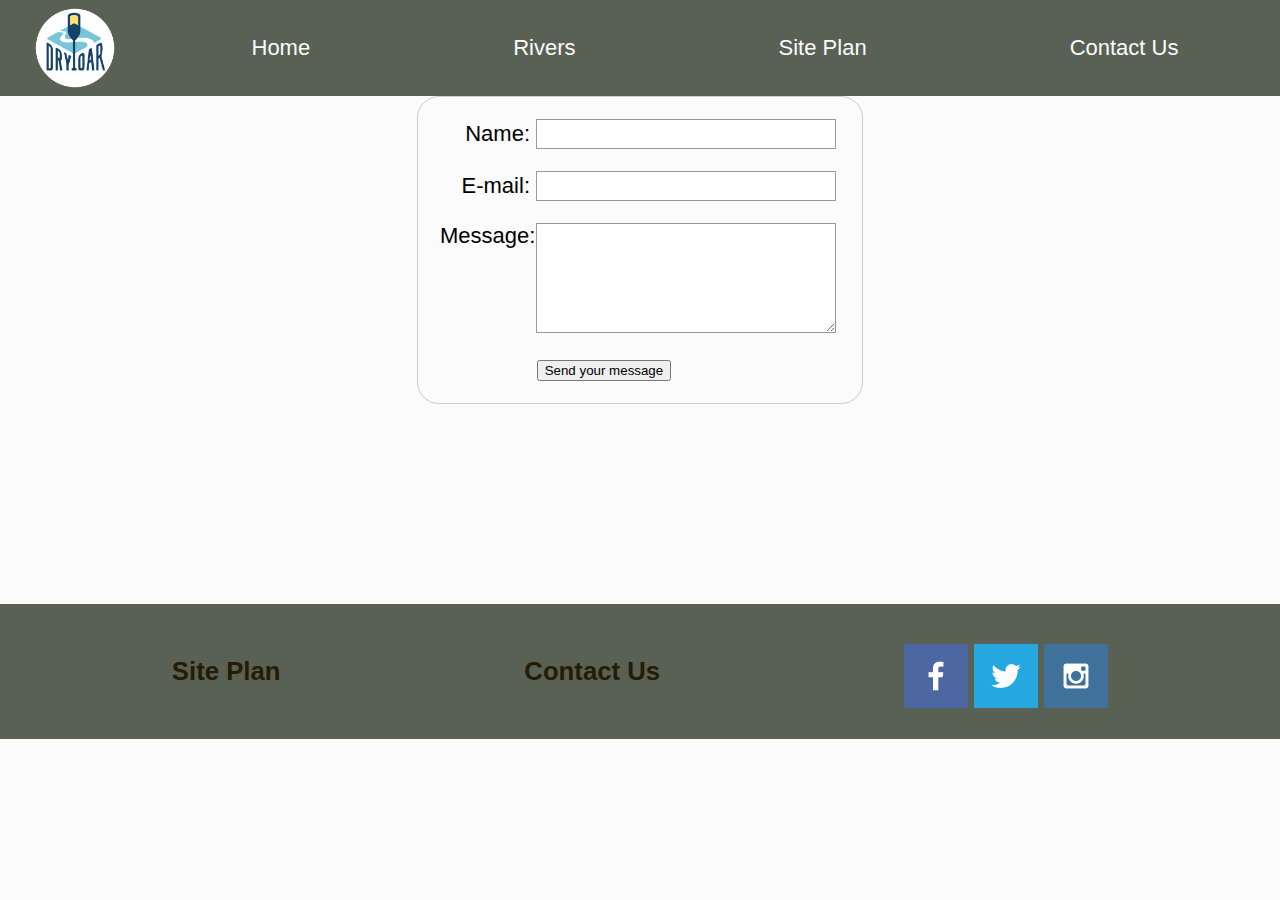
<file: wwr/contactus.html>
<!DOCTYPE html>
<html lang="en">
<head>
    <link rel="stylesheet" href="styles/style.css">
    <meta charset="UTF-8">
    <meta http-equiv="X-UA-Compatible" content="IE=edge">
    <meta name="viewport" content="width=device-width, initial-scale=1.0">
    <title>Whitewater Rafting Vacations | Dry Oar Boating | Rivers| Contact Us</title>
    <style>

    </style>
    
</head>
<body>
    <div id="content">
        <header>
            <a id="logo_link" href="index.html">
                <img class="logo" src="images/logo.png" alt="Dry Oar Logo">
            </a>
            <nav>
                <a href="index.html">Home</a>
                <a href="rivers.html">Rivers</a>
                <a href="site-plan-rafting.html">Site Plan</a>
                <a href="contactus.html">Contact Us</a>
            </nav>
        </header>       

        <main>
            <div id="feedback"></div>
            <form action="/my-handling-form-page" method="post">
                <ul>
                 <li>
                   <label for="name">Name:</label>
                   <input type="text" id="name" name="user_name">
                 </li>
                 <li>
                   <label for="mail">E-mail:</label>
                   <input type="email" id="mail" name="user_email">
                 </li>
                 <li>
                   <label for="msg">Message:</label>
                   <textarea id="msg" name="user_message"></textarea>
                 </li>
                 <li class="button">
                    <button type="submit">Send your message</button>
                  </li>
                </ul>
               </form>
        </main>
        <footer>
            <h3><a href="site-plan-rafting.html">Site Plan</a></h3>
            <h3><a href="contactus.html">Contact Us</a></h3>
            <div class="social">
                <a href="https://facebook.com" target="_blank">
                    <img src="images/facebook.png" alt="fb icon">
                </a>
                <a href="https://twitter.com" target="_blank">
                    <img src="images/twitter.png" alt="twitter icon">
                </a>
                <a href="https://instagram.com" target="_blank">
                    <img src="images/instagram.png" alt="instagram icon">
                </a>
            </div>
        </footer>
    </div>
    <script>
        // get the feedback div element so we can do something with it.
        const feedbackElement = document.getElementById('feedback');
        // get the form so we can read what was entered in it.
        const formElement = document.forms[0];
        // add a 'listener' to wait for a submission of our form. When that happens run the code below.
        formElement.addEventListener('submit', function(e) {
            // stop the form from doing the default action.
            e.preventDefault();
            // set the contents of our feedback element to a message letting the user know the form was submitted successfully. Notice that we pull the name that was entered in the form to personalize the message!
            feedbackElement.innerHTML = 'Hello '+ formElement.user_name.value +'! Thank you for your message. We will get back with you as soon as possible!';
            // make the feedback element visible.
            feedbackElement.style.display = "block";
            // add a class to move everything down so our message doesn't cover it.
            document.body.classList.toggle('moveDown');
        });
    </script>
</body>
</html>
</file>
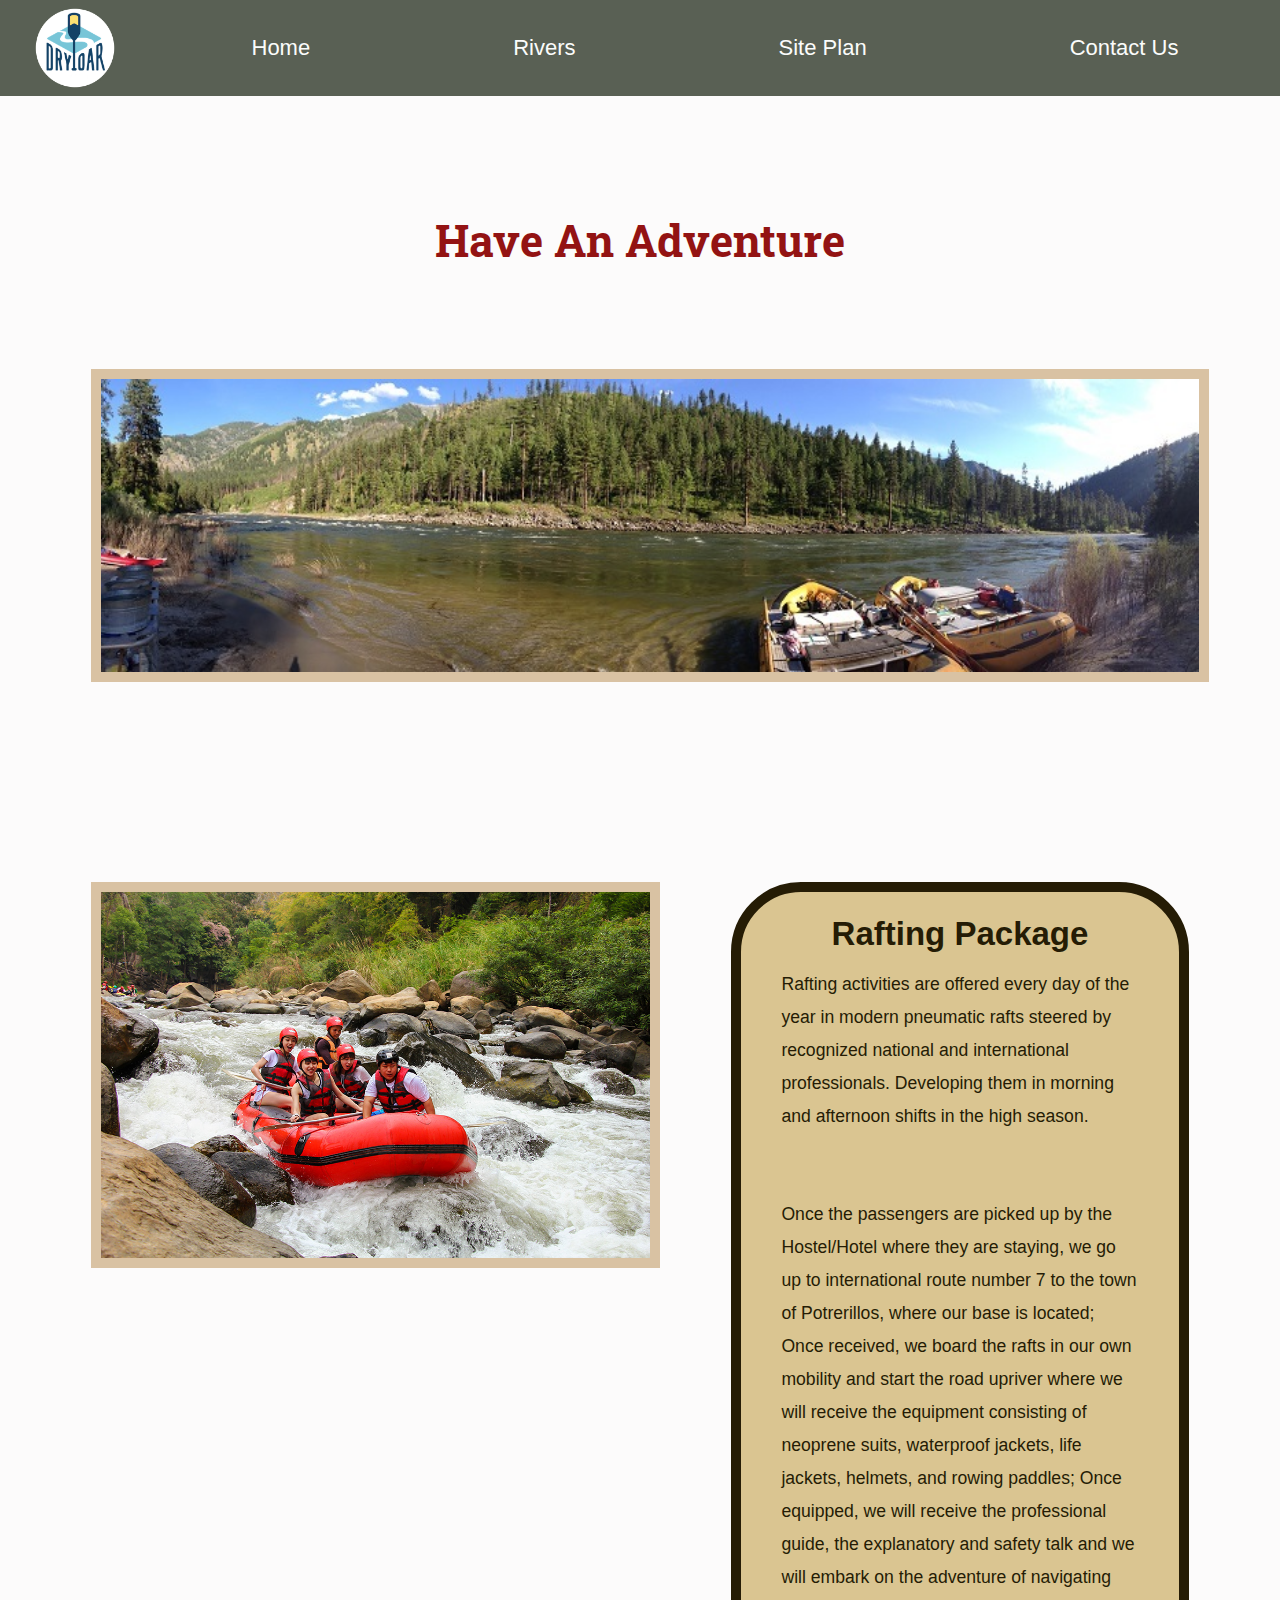
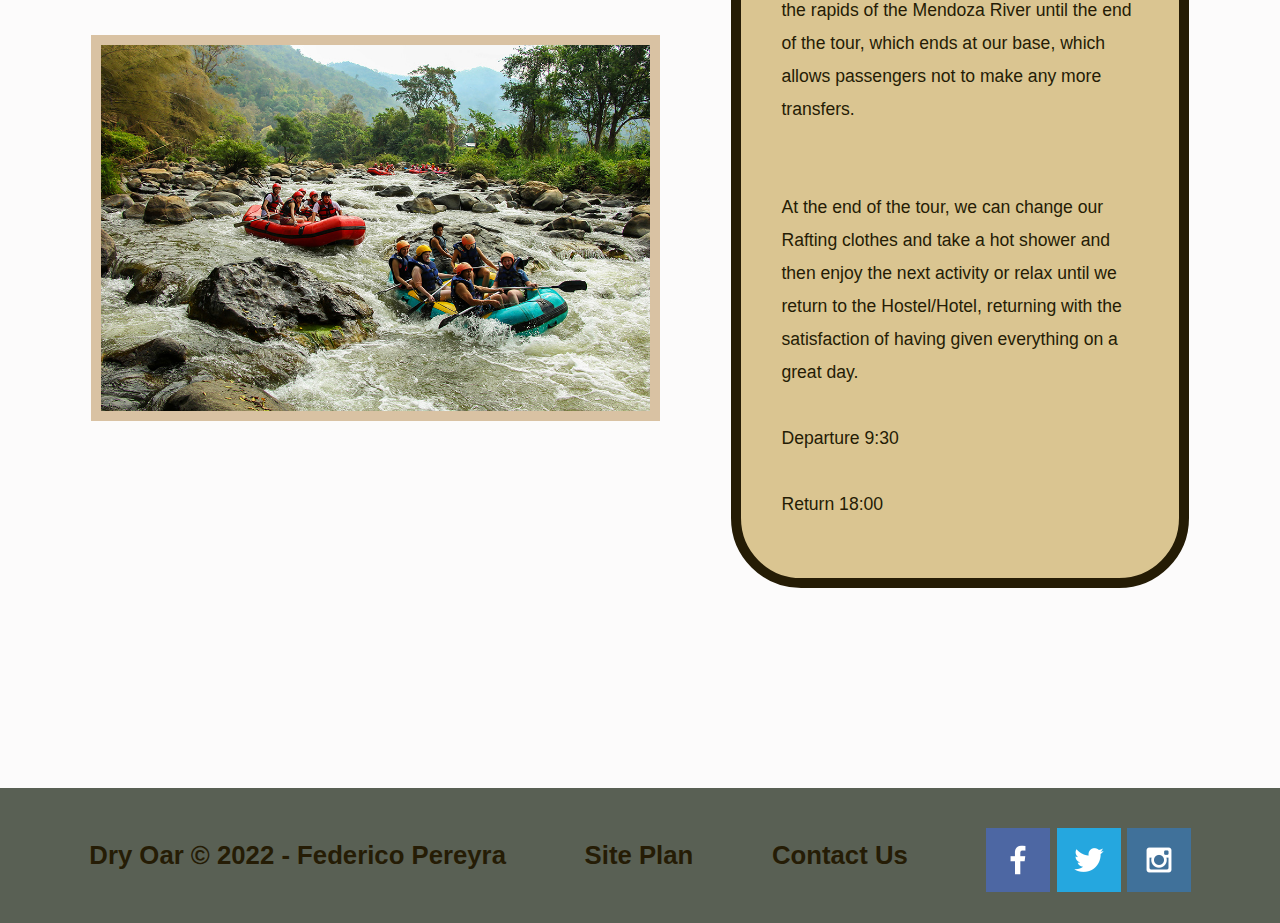
<file: wwr/rivers.html>
<!DOCTYPE html>
<html lang="en">
<head>
    <link rel="stylesheet" href="styles/style.css">
    <meta charset="UTF-8">
    <meta http-equiv="X-UA-Compatible" content="IE=edge">
    <meta name="viewport" content="width=device-width, initial-scale=1.0">
    <title>Whitewater Rafting Vacations | Dry Oar Boating | Home</title>
</head>
<body>
    <div id="content">
        <header>
            <a id="logo_link" href="index.html">
                <img class="logo" src="images/logo.png" alt="Dry Oar Logo">
            </a>
            <nav>
                <a href="index.html">Home</a>
                <a href="rivers.html">Rivers</a>
                <a href="site-plan-rafting.html">Site Plan</a>
                <a href="contactus.html">Contact Us</a>
            </nav>
        </header>     
      
        <!-- <div id="hero">
            
            <div id="hero-box">
                <img id="hero-img" src="images/hero.png" alt="People enjoying white water rafting">
            </div>
            <section id="hero-msg">
                <h1 class="home-title">Have An Adventure</h1>
                <h4>Make Memories with Dry Oar </h4>
                <div class='button-box'>
                    <a class='book' href="rates.html">Book Now</a>
                </div>
            </section>
        </div>
        <main class="home-grid">
            <section class="rivers-card">
                <img class="card-img" src="images/rivers.jpg" alt="river in forest">
                <img class="icon" src="images/river_icon.png" alt="river icon">
                <h2>Rivers</h2>
            </section>
            <section class="camping-card">
                <img class="card-img" src="images/camping.jpg" alt="tent in mountains">
                <img class="icon" src="images/fire_icon.png" alt="fire icon">
                <h2>Camping</h2>
            </section>
            <section class="rapids-card">
                <img class="card-img" src="images/rapids.jpg" alt="rafting boat">
                <img class="icon" src="images/oars.png" alt="oars icon">
                <h2>Rapids</h2>
            </section>
            <div id="background"></div> 
            <img class="mountains" src="images/mountains.jpg" alt="Misty mountains">
            <section class="msg">
                <h2>More Than Just The Thrill</h2>
                <p>Enjoy the breathtaking scenery. From valleys, meadows, canyons, and high peaks; it's way more than just the rapids. It's a great way to get away from it all and relax amongst all the beauty of the great outdoors. </p>
                <a class='join' href="rivers.html">Join Us</a>
            </section>
        </main>
    -->
        
            <section>
            <h1 class="main-title">Have An Adventure</h1>
            </section>  
        <main class="main-grid">
            <img class="river-wide" src="images/river-wide.jpg" alt="Rivers width ">
            <img class="rafting" src="images/rafting36_1024.jpg" alt="Rivers Rocks Rafting ">
            <img class="rafting2" src="images/rafting37_1024.jpg" alt="Rivers Rocks Rafting 2 ">
            <section class="msgn">
                <h2>Rafting Package</h2>
                <p>Rafting activities are offered every day of the year in modern pneumatic rafts steered by recognized national and international professionals. 
                Developing them in morning and afternoon shifts in the high season.<p>  
                <p>Once the passengers are picked up by the Hostel/Hotel where they are staying, we go up to international route number 7 to the town of Potrerillos, 
                where our base is located; Once received, we board the rafts in our own mobility and start the road upriver where we will receive the equipment consisting of 
                neoprene suits, waterproof jackets, life jackets, helmets, and rowing paddles; Once equipped, we will receive the professional guide, 
                the explanatory and safety talk and we will embark on the adventure of navigating the rapids of the Mendoza River until the end of the tour, 
                which ends at our base, which allows passengers not to make any more transfers.<p> 
                <p>At the end of the tour, we can change our Rafting clothes and take a hot shower and then enjoy the next activity or relax until we return to the Hostel/Hotel, 
                returning with the satisfaction of having given everything on a great day. </p>
                <p>Departure 9:30</p> 
                <p>Return 18:00</p>   
            </section>
        </main>
        <footer>
            <h3>Dry Oar &copy; 2022 - Federico Pereyra</h3>
            <h3><a href="site-plan-rafting.html">Site Plan</a></h3>
            <h3><a href="contactus.html">Contact Us</a></h3>
            <div class="social">
                <a href="https://facebook.com" target="_blank">
                    <img src="images/facebook.png" alt="fb icon">
                </a>
                <a href="https://twitter.com" target="_blank">
                    <img src="images/twitter.png" alt="twitter icon">
                </a>
                <a href="https://instagram.com" target="_blank">
                    <img src="images/instagram.png" alt="instagram icon">
                </a>
            </div>
        </footer>
    </div>
</body>
</html>
</file>
<file: FinalProject/styles/personalpage.css>
@import url('https://fonts.googleapis.com/css2?family=Lobster&family=Mr+Dafoe&family=Roboto+Slab&display=swap');

:root {
--heading-font: "Mr Dafoe";
--paragraph-font: Mr Dafoe, Roboto Slab, lobster;
}

h2 {
    text-align: center;
    font-family: roboto slab;
    font-size: 20px;
}

h3 {
    font-size: 40px;
}

h4 {
    text-align: center;
    font-family: roboto slab;
    font-size: 30px;
    width: 100%;
}

body {
    background-color: #e6ccb2;
    font-family: Roboto Slab; 
    font-size: 50px;
    margin: 0;
    padding: 0;
    text-align: center;
}

.mhp {
    width: 75%;
    margin: 0 auto;
    font-family: roboto slab;
    font-size: 30px;
}

.mpp {
    width: 82%;
    margin: 0 auto;
    font-family: roboto slab;
    font-size: 30px;
    text-align: center;
}
.mrp {
    width: 100%;
    margin: 0 auto;
    font-family: roboto slab;
    font-size: 30px;
    text-align: center;
}

#content {
    max-width: 1600px;
    margin:0 auto;
}

.logo {
    width: 100px;
}

#logo_link {
    padding-top: 5px;
    justify-self: center;
    align-self: center;
}

header {
    background-color: #7f5539;
    display: grid;
    grid-template-columns: 150px auto;
    font-size: 50px;
}

nav a:hover {
    color: rgb(219, 146, 83);
}

nav {
    display: flex;
    justify-content: space-around;
}

nav a {
    text-decoration: none;
    color: #e6ccb2;
    text-align: center;
    padding: 35px;
}

.home-grid { 
    display:grid; 
    grid-template-columns: repeat(8, 1fr);
    grid-template-rows: auto;
}
.products-grid {
    display: grid;
    grid-template-columns: repeat(10, 1fr);
}

.main-title {
    font-family: "Mr Dafoe";
    font-size: 2em;
    margin-top: 100px;
    margin-bottom: 100PX;
    color: #7f5539;
    text-align: center;
}


.card-img  {
    box-shadow: 5px 5px 10px 10px #7f5539;
    width: 100%;
}
.card-imgr {
    border: 10px solid #ede0d4;
}

/*home page*/

.hexagonal-card {
    grid-column: 2/4;
    grid-row: auto;
    margin-top: 100px;
    margin-bottom: 100PX;
}

.algarrobo-card {
    grid-column: 6/8;
    grid-row: auto;
    margin-top: 100px;
    margin-bottom: 100PX;
}

.algarrobo-hexagonal-card {  
    grid-column: 2/8;
    grid-row: auto;
}

/*products*/

.cuatro-mates-claros-card  {
    grid-column: 2/4;
    grid-row: auto;
    margin-top: 100px;
    margin-bottom: 100PX;
}
.tres-mates-card {
    grid-column: 5/7;
    grid-row: auto;
    margin-top: 100px;
    margin-bottom: 100PX;
}
.cuatro-mates-oscuros-cards {
    grid-column: 8/10;
    grid-row: auto;
    margin-top: 100px;
    margin-bottom: 100PX;
}
.mate-frases-card {
    grid-column: 2/4;
    grid-row: auto;
    margin-top: 100px;
    margin-bottom: 100PX;
}
.nordico-card {
    grid-column: 5/7;
    grid-row: auto;
    margin-top: 100px;
    margin-bottom: 100PX;
}
.mate-yerbatero-card {
    grid-column: 8/10;
    grid-row: auto;
    margin-top: 100px;
    margin-bottom: 100PX;
}
.box-regalo-card {
    grid-column: 2/4;
    grid-row: auto;
    margin-top: 100px;
    margin-bottom: 100PX;
}
.mate-cuenco-card {
    grid-column: 5/7;
    grid-row: auto;
    margin-top: 100px;
    margin-bottom: 100PX;
}
.products-card {
    grid-column: 8/10;
    grid-row: auto;
    margin-top: 100px;
    margin-bottom: 100PX;
}
.triangulo-azul-card {
    grid-column: 2/4;
    grid-row: auto;
    margin-top: 100px;
    margin-bottom: 100PX;
}
.love-card {
    grid-column: 5/7;
    grid-row: auto;
    margin-top: 100px;
    margin-bottom: 100PX;
}
.mate-box-card {
    grid-column: 8/10;
    grid-row: auto;
    margin-top: 100px;
    margin-bottom: 100PX;

}

/* recommenations*/

.mate-1-card {
    width: 80%;
    display: block;
    margin: 0px auto;
    margin-bottom: 10%;
}
.mate-2-card {
    width: 80%;
    display: block;
    margin: 0px auto;
    margin-bottom: 10%;
}.mate-3-card {
    width: 80%;
    display: block;
    margin: 0px auto;
    margin-bottom: 10%;
}.mate-4-card {
    width: 80%;
    display: block;
    margin: 0px auto;
    margin-bottom: 10%;
}.mate-5-card {
    width: 80%;
    display: block;
    margin: 0px auto;
    margin-bottom: 10%;
}.mate-6-card {
    width: 80%;
    display: block;
    margin: 0px auto;
    margin-bottom: 10%;
}
main section img {
    box-sizing: border-box;
}


footer {
    background-color: #7f5539;
    color: #e6ccb2;
    padding: 25px 50px;
    display: flex;
    justify-content: space-around;
    align-items: center;
}

footer a {
    color: #e6ccb2;
    text-decoration: none;
}

footer .social img {
    padding-top: 15px ;
}


footer h3 {
    color:#e6ccb2;
}

footer a:hover {
    color: rgb(219, 146, 83);
}
#myBtn {
    display: none; /* Hidden by default */
    position: fixed; /* Fixed/sticky position */
    bottom: 20px; /* Place the button at the bottom of the page */
    right: 30px; /* Place the button 30px from the right */
    z-index: 99; /* Make sure it does not overlap */
    border: none; /* Remove borders */
    outline: none; /* Remove outline */
    background-color: #7f5539; /* Set a background color */
    color: white; /* Text color */
    cursor: pointer; /* Add a mouse pointer on hover */
    padding: 15px; /* Some padding */
    border-radius: 10px; /* Rounded corners */
    font-size: 18px; /* Increase font size */
    border: 4px solid #d9c2a3;
    width: 5%;
  }
  

/* LOGIN FORM CODE*/

/* Bordered form */
form {
    border: 3px solid #f1f1f1;
  }
  
  /* Full-width inputs */
  input[type=text], input[type=password] {
    width: 100%;
    padding: 12px 20px;
    margin: 8px 0;
    display: inline-block;
    border: 1px solid #ccc;
    box-sizing: border-box;
  }
  
  /* Set a style for all buttons */
  button {
    background-color: #7f5539;
    color: #e6ccb2;
    padding: 14px 20px;
    margin: 8px 0;
    border: none;
    cursor: pointer;
    width: 20%;
  }
  
  /* Add a hover effect for buttons */
  button:hover {
    opacity: 0.8;
  }
  
  /* Extra style for the cancel button (red) */
  .cancelbtn {
    width: 20%;
    padding: 14px 20px;
    background-color: #7f5539;
  }
  
  /* Center the avatar image inside this container */
  .imgcontainer {
    text-align: center;
    margin: 24px 0 12px 0;
  }
  
  /* Avatar image */
  img.avatar {
    width: 20%;
    border-radius: 0;
  }
  
  /* Add padding to containers */
  .container {
    padding: 16px;
  }

  
  /* Change styles for span and cancel button on extra small screens */
  @media screen and (max-width: 300px) {
    span.psw {
      display: block;
      float: none;
    }
    .cancelbtn {
      width: 100%;
    }
  }
/* The Modal (background) */
.modal {
    display: none; /* Hidden by default */
    position: fixed; /* Stay in place */
    z-index: 1; /* Sit on top */
    left: 0;
    top: 0;
    width: 100%; /* Full width */
    height: 80%; /* Full height */
    overflow: auto; /* Enable scroll if needed */
    background-color: rgb(0,0,0); /* Fallback color */
    background-color: rgba(0,0,0,0.4); /* Black w/ opacity */
    padding-top: 60px;
  }
  
  /* Modal Content/Box */
  .modal-content {
    background-color: #fefefe;
    margin: 5px auto; /* 15% from the top and centered */
    border: 5px solid #888;
    width: 80%; /* Could be more or less, depending on screen size */
    
 }
  
  /* The Close Button */
  .close {
    /* Position it in the top right corner outside of the modal */
    position: absolute;
    right: 25px;
    top: 0;
    color: #000;
    font-size: 35px;
    font-weight: bold;
  }
  
  /* Close button on hover */
  .close:hover,
  .close:focus {
    color: #7f5539;
    cursor: pointer;
  }
  
  /* Add Zoom Animation */
  .animate {
    -webkit-animation: animatezoom 0.6s;
    animation: animatezoom 0.6s
  }
  
  @-webkit-keyframes animatezoom {
    from {-webkit-transform: scale(0)}
    to {-webkit-transform: scale(1)}
  }
  
  @keyframes animatezoom {
    from {transform: scale(0)}
    to {transform: scale(1)}
  }

@media screen and (max-width: 900px) {
    .home-grid {
        display: block;
        height: auto;
    }
    nav, footer {
        flex-direction: column;
    }
    nav a {
        display: block;
        padding: 15px;
    }

    .home-title {
        font-size: 25px;
        color: #6f7364;
    }
    .hexagonal-card, .algarrobo-card, .algarrobo-hexagonal-card { 
        margin: 50px auto;
        width: 60%;
    }
    #background {
        display: none;
    }

    footer {
        margin-top: 25px;
    }
    .main-grid {
        display: block;
        height: auto;
    }
}
</file>
<file: wwr/styles/style.css>
@import url('https://fonts.googleapis.com/css2?family=Mr+Dafoe&family=Roboto+Slab:wght@900&display=swap');

:root {
--heading-font: "Roboto Slab";
--paragraph-font: Roboto Slab, Helvetica, sans-serif;
}

#content {
    max-width: 1600px;
    margin:0 auto;
}

#hero-msg h1, #hero-msg h4 {
    text-align: center;
}

.button-box {
    text-align: center;
}
main section {
    text-align: center;
}

#background {
    height: 725px;
}

body {
    background-color: #fcfbfb;
    font-family: Helvetica, sans-serif, Roboto Slab;
    font-size: 22px;
    margin: 0;
    padding: 0;
}

header {
    background-color:rgba(20,30,13, .7);
    display: grid;
    grid-template-columns: 150px auto;
}

nav a:hover {
    background-color: rgb(99, 123, 84);
    color: black;
}

nav {
    display: flex;
    justify-content: space-around;
}

nav a {
    text-decoration: none;
    color: #fbfcfb;
    text-align: center;
    padding: 35px;
}

.book, .join {
    background-color: rgba(195, 144, 63, 0.7);
    color: black;
    text-decoration: none;
    font-size: 18px;
    padding: 15px 30px;
    margin-top: 50px;
    border-radius: 5px;
}

h2 {
    margin: 0;
}

.book:hover, .join:hover {
    background-color: rgba(146, 99, 33, 0.7);
}

#background {
    background-color: rgba(195, 144, 63, 0.7); 
    grid-column: 1/11;
    grid-row: 4/9;
}

.icon {
    width: 80px;
    padding-top: 10px;
}

.logo {
    width: 80px;
}

footer {
    background-color: rgba(20,30,13, .7);
    color: rgba(27, 26, 24, 0.7);
    margin-top: 200px;
    padding: 25px 50px;
    display: flex;
    justify-content: space-around;
    align-items: center;
}

footer a {
    color: rgb(37, 28, 5);
    text-decoration: none;
}

footer .social img {
    padding-top: 15px ;
}

footer h3 {
    color:rgb(37, 28, 5);
}

footer a:hover {
    color: rgb(219, 146, 83);
}

footer h3 a:hover {
    text-decoration: none;
}

.msg {
    background-color: #6f7364;
    color: rgb(37, 28, 5);
    padding: 35px;
    margin-top: 50px;
    line-height: 1.5em;
    grid-column: 6/10;
    grid-row: 6/7;
    box-shadow: 5px 5px 10px #6f7364;
}

.msg p {
    padding-bottom: 15px;
    color: rgb(37, 28, 5);
    font-size: .8em;
}

#hero-img {
    width: 100%;
}

#hero {
    display: grid;
    grid-template-columns: 1fr 3fr 1fr;
    margin-top: -100px;
}

#hero-box {
    grid-column: 1/4;
    grid-row: 1/3;
    z-index: -1;
}

.home-title {
    font-family: "Roboto Slab";
    font-size: 2em;
    margin-top: 10px;
    color: white;
}

.home-grid {
    display: grid;
    grid-template-columns: repeat(10, 1fr);
}

h4 {
    color: rgb(62, 42, 13);
}


#logo_link {
    padding-top: 5px;
    justify-self: center;
    align-self: center;
}

.card-img  {
    border: 10px solid #d9c2a3;
    transition: transform .5s;
    box-shadow: 5px 5px 10px#6f7364;
    width: 100%;
}

.card-img:hover {
    opacity: .6;
    transform: scale(1.1);
}

.rivers-card {
    margin: 200px 0; 
    grid-column: 2/4;
    grid-row: 2/3;
}
  
.camping-card {
    margin: 200px 0;
    grid-column: 5/7;
    grid-row: 2/3;
}

.rapids-card {
    margin: 200px 0;
    grid-column: 8/10;
    grid-row: 2/3;
}

main section img {
    box-sizing: border-box;
}


.mountains {
    margin-top: 50px;
    grid-column: 2/7;
    grid-row: 5/8;
    box-shadow: 5px 5px 10px #6f7364;
    width: 100%;
}

#hero-msg h4 {
    color: white;
}

#hero-msg {
    grid-column: 2/3;
    grid-row: 1/2;
    margin-top: 100px;
}


.main-title {
    font-family: "Roboto Slab";
    text-align: center;
    font-size: 2em;
    margin-top: 100px;
    margin-bottom: 100px;
    color: rgb(147, 19, 19);
    padding-top: 15px ;
}

.main-grid {
    display: grid;
    grid-template-columns: repeat(14, 1fr);    
}

.msgn {
    background-color: #dac591;
    color: rgb(37, 28, 5);;
    padding: 25px 40px;
    margin-top: 200px;
    line-height: 1.5em;
    grid-column: 9/14;
    grid-row: 2/4;
    text-align: center;
    border-radius: 70px;
    border: 10px solid rgb(37, 28, 5);
}

.msgn p {
    padding-bottom: 15px;
    color:rgb(37, 28, 5);;
    font-size: .8em;
    text-align: left;    
}

.rafting {
    margin-top: 200px;
    grid-column: 2/8;
    grid-row: 2/3;
    width: 100%;
    border: 10px solid #d9c2a3;
}

.rafting2 {
    margin-top: 200px;
    grid-column: 2/8;
    grid-row: 3/4;
    width: 100%;
    border: 10px solid #d9c2a3;
}

.river-wide {
    width: 100%;
    grid-column: 2/14;
    border: 10px solid #d9c2a3;    
}

form {
    /* Center the form on the page */
    margin: 0 auto;
    width: 400px;
    /* Form outline */
    padding: 1em;
    border: 1px solid #CCC;
    border-radius: 1em;
}
  
  ul {
    list-style: none;
    padding: 0;
    margin: 0;
}
  
  form li + li {
    margin-top: 1em;
}
  
  label {
    /* Uniform size & alignment */
    display: inline-block;
    width: 90px;
    text-align: right;
}
  
  input,
  textarea {
    /* To make sure that all text fields have the same font settings
       By default, textareas have a monospace font */
    font: 1em sans-serif;
  
    /* Uniform text field size */
    width: 300px;
    box-sizing: border-box;
  
    /* Match form field borders */
    border: 1px solid #999;
}
  
  input:focus,
  textarea:focus {
    /* Additional highlight for focused elements */
    border-color: #000;
}
  
  textarea {
    /* Align multiline text fields with their labels */
    vertical-align: top;
  
    /* Provide space to type some text */
    height: 5em;
}
  
  .button {
    /* Align buttons with the text fields */
    padding-left: 90px; /* same size as the label elements */
}
  
  button {
    /* This extra margin represent roughly the same space as the space
       between the labels and their text fields */
    margin-left: .5em;
}

  #feedback {
    background-color: antiquewhite;
    position: absolute;
    top: 0;
    left: 0;
    right: 0;
    padding: .5em;
    /* make this element invisible until we are ready for it */
    display: none;       
}

.moveDown {
    margin-top: 3em;
}

@media screen and (max-width: 900px) {
    #hero, .home-grid {
        display: block;
        height: auto;
    }
    nav, footer {
        flex-direction: column;
    }
    nav a {
        display: block;
        padding: 15px;
    }
    #hero {
        margin-top: 0;
    }
    #hero-msg {
        margin-top: 0;
    }
    #hero-msg h4 {
        display: none;
    }
    .home-title {
        font-size: 25px;
        color: #6f7364;
    }
    .rivers-card, .camping-card, .rapids-card { 
        margin: 50px auto;
        width: 60%;
    }
    #background {
        display: none;
    }
    .mountains, .msg {
        width: 80%;
        display: block;
        margin: 0 auto;
    }
    footer {
        margin-top: 25px;
    }
    .main-grid {
        display: block;
        height: auto;
    }
}
</file>
<file: positionstyles.css>
/* CSS - Name: "positionstyles.css" */
/* Activity 1 styles */
.content1 {
  /* This is the parent of the activity 1 boxes. */
  display: grid;
  grid-template-columns: 1fr 1fr;
  justify-items: center;
  grid-gap: 20px; 
}
.red1 { 
  width: 100%; 
  height: 100px; 
  background-color: red;
  grid-column: 1/3; 
} 
.green1 {
  width: 200px; 
  height: 200px; 
  background-color: green; 

} 
.yellow1 {
  width: 200px; 
  height: 200px; 
  background-color: gold; 
} 
.blue1 {
  width: 100%; 
  height: 100px; 
  background-color: blue; 
  grid-column: 1/3;
} 
/* Activity 2 styles */ 
.content2 {
  /* This is the parent of the activity 2 boxes. */
  display: grid;
}
.red2 {
  width: 100px; 
  height: 100px; 
  background-color: red; 
  grid-column: 1/span 8;
  grid-row: 1; 
} 
.green2 { 
  width: 100px; 
  height: 100px; 
  background-color: green; 
  margin-left: 50px; 
  grid-column: 1/span 8;
  grid-row: 1; 
  margin-top: 50px;
} 
.yellow2 {
  width: 100px; 
  height: 100px; 
  background-color: gold; 
  margin-left: 100px;
  grid-column: 1/span 8;
  grid-row: 1; 
  margin-top: 100px;
  
} 
.blue2 {
  width: 100px; 
  height: 100px; 
  background-color: blue; 
  margin-left: 150px;
  grid-column: 1/span 8;
  grid-row: 1; 
  margin-top: 150px;
} 
/* Activity 3 styles */ 
.content3 {
  /* This is the parent of the activity 3 boxes. */
  display: grid; 
  column-gap: 100px;
}
.red3 {
  width: 100%; 
  height: 100px; 
  background-color: red; 
  grid-column: 1/3;   
} 
.green3 {
  width: 100%; 
  height: 200px; 
  background-color: green;
  grid-column: 1/2;
  grid-template-columns: auto;
  
  
} 
.yellow3 {
  width: 100%; 
  height: 200px; 
  background-color: gold; 
  grid-column: 2/3;
  grid-template-columns: auto;
 
} 
.blue3 {
  width: 100%;
  height: 100px; 
  background-color: blue; 
  grid-column: 1/3; 
} 
/* Activity 4 styles */ 
.content4 {
  /* This is the parent of the activity 4 boxes. */
  height: 400px;
  display: grid;
  grid-template-columns: auto auto;
}
.red4 {
  width: 100%; 
  height: 400px; 
  background-color: red;
  grid-row: 1/4;
} 
.green4 {
  width: 100%; 
  height: 133,33px; 
  background-color: green;   
 
} 
.yellow4 {
  width: 100%; 
  height: 133,33px; 
  background-color: gold;  
  
} 
.blue4 {
  width: 100%; 
  height: 133,33px; 
  background-color: blue; 
  
} 
/* Activity 5 styles */ 
.content5 {
  /* This is the parent of the activity 5 boxes. */
  height: 400px;
  
}
.red5 { 
  width: 100%; 
  height: 90px; 
  background-color: red; 
  
} 
.green5 { 
  width: 20%; 
  height: 40%; 
  background-color: green; 
  float: left;
} 
.yellow5 {
  width: 100%; 
  height: 220px; 
  background-color: gold; 
  
} 
.blue5 {
  width: 100%; 
  height: 90px; 
  background-color: blue; 
} 
/* Activity 6 styles */ 
.content6 {
  /* This is the parent of the activity 6 boxes. */
  display:grid;
  grid-template-columns: 1 fr, 1 fr, 1 fr, 1 fr, 1 fr,1 fr;
  height: 600px;
}
.red6 {
  width: 100%; 
  height: 200px; 
  background-color: red; 
  grid-column: 1/5;
  grid-row: 1/3;
} 
.green6 {
  width: 100%; 
  height: 200px; 
  background-color: green; 
  grid-column: 1/3;
  grid-row: 5/7;
  z-index: 1;  
} 
.yellow6 {
  width: 100%; 
  height: 400px; 
  background-color: gold; 
  grid-column: 5/7;
  grid-row: 3/7;
  z-index: 2;  
} 
.blue6 {
  width: 100%; 
  height: 400px; 
  background-color: blue; 
  grid-column: 2/6;
  grid-row: 2/6; 
} 


/* Do not make any changes below here */
.activity {
  width: 70%; 
  margin: 20px auto; 
  font-family: Arial, sans-serif; 
  border: 1px solid black; 
  padding: 10px; 
  clear:both; 
  overflow: auto;
} 

.hint {
  border: 1px solid grey;
  background: #e0e0e0;
  padding: .5em;
  position: relative;
  margin: 1em 0;
}
.hint h3 {
  margin: 0;
}
.hint:hover {
  background: #d0d0d0;
}
.hint > div {
  display: none;
}

.hint input[type=checkbox] {
  position: absolute;
  width: 100%;
  height: 100%;
  opacity: 0;
  z-index: 1;
  cursor: pointer;
}

.hint input[type=checkbox]:checked ~ div {
  display: block;
}

.hint i {
  position: absolute;
  transform: translate(-6px, 0);
  margin-top: 16px;
  right: 10px;
  top: -3px;
}
.hint i:before, .hint i:after {
  content: "";
  position: absolute;
  background-color: black;
  width: 3px;
  height: 9px;
}
.hint i:before {
  transform: translate(2px, 0) rotate(45deg);
}
.hint i:after {
  transform: translate(-2px, 0) rotate(-45deg);
}

.hint input[type=checkbox]:checked ~ i:before {
  transform: translate(-2px, 0) rotate(45deg);
}
.hint input[type=checkbox]:checked ~ i:after {
  transform: translate(2px, 0) rotate(-45deg);
}
.hint a {
  position: relative;
  z-index: 1;
}
</file>
